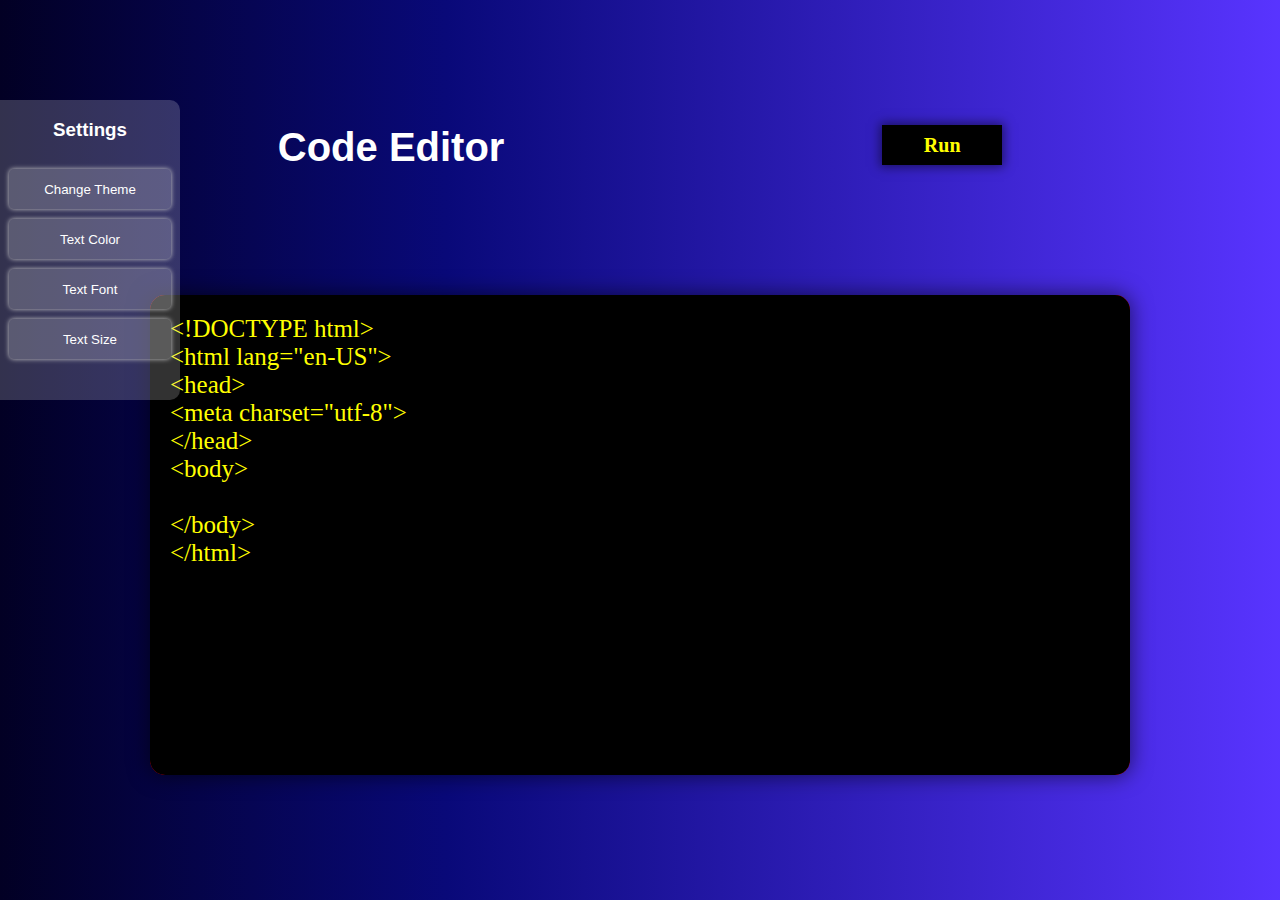
<file: CodeEditor/index.html>
<!DOCTYPE html>
<html lang="en-US">
<head>
<meta charset="utf-8">
<title>Code Editor</title>
<link rel="stylesheet" href="style.css">
<link rel="stylesheet" href="animate.css">
</head>
<body>

<div id="side-bar-setting">
	<h3 align="center" style="color:white;
	font-family: sans-serif;

	">Settings</h3>
	<button style="position:relative;">Change Theme<input type="color" id="theme" oninput="change_theme()"></button>
	<button style="position:relative;">Text Color<input type="color" id="text-color" oninput="change_color()"></button>
	<button id="text-font" oninput="font()">Text Font</button>
	<button id="text-size" onclick="show_size()">Text Size</button>
	<input type="range" min="10" max="50" oninput="text_size()" id="text-size-range" style="display:none;">
</div>

	<div id="container">
		<div id="header">
			<h1 id="text">Code Editor</h1>

			<button id="run-btn" onclick="show()">Run</button>
		<button id="back-btn" onclick="back()">Back</button>
		</div>
		
		<div id="code-content">
			<textarea id="code" spellcheck="false">
<!DOCTYPE html>
<html lang="en-US">
<head>
<meta charset="utf-8">
</head>
<body>
				
</body>
</html>
			</textarea>
		</div>
		<div id="result-content">
		
		</div>
		
	</div>
<script src="script.js"></script>
<script>
function change_theme(){
	var color=document.getElementById("theme").value;
	document.getElementById("code").style.background=color;
}
function change_color(){
	var color=document.getElementById("text-color").value;
	document.getElementById("code").style.color=color;
}
function show_size(){
	var x=document.getElementById("text-size-range");
	if(x.style.display=="none"){
		x.style.display="block";
	}
	else{
		x.style.display="none";
	}
	
}
function text_size(){
	var size= document.getElementById("text-size-range").value;
	document.getElementById("code").style.fontSize=size+"px";
}
</script>
</body>
</html>
</file>
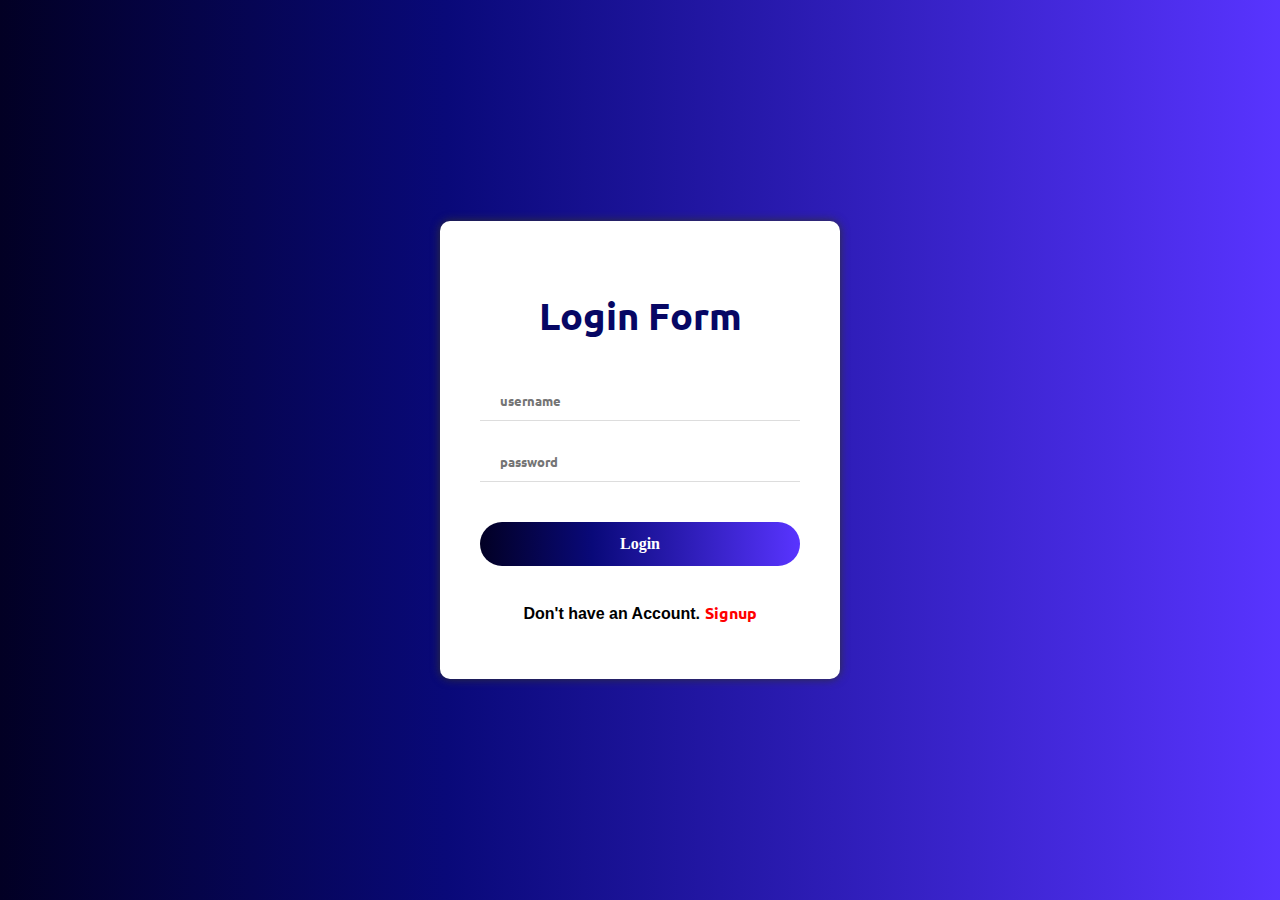
<file: login/index.html>
<!DOCTYPE html>
<html lang="en">
<head>
    <meta charset="UTF-8">
    <meta name="viewport" content="width=device-width, initial-scale=1.0">
    <title>Document</title>
    <link rel="stylesheet" href="css/style.css">
    <link rel="stylesheet" href="css/animate.css">
    
</head>
<body>
    <div class="cent">
        
    
        
        <div id="page">
        
        <div id="login-page" class="animate__animated animate__flipInY">
            
        
        <form id="login" autocomplete="off">
            <h2>Login Form</h2>
            
            
            <input type="text" name="username" placeholder="username" id="login-username"><br>
        
            <input type="password" name="password" placeholder="password" id="login-password"><br>
            
            <input type="submit" value="Login" id="login-btn" onclick="return login()">

        
        </form>
        <p style="text-align:center;font-size:16px;font-family:sans-serif;">Don't have an Account.
                <span style="color:red;cursor:pointer;" id="hide" onclick="hide()">Signup</span></p>

        </div>
        
        <div id="signup-page" class="animate__animated animate__flipInY">
            
        
        <form id="signup" autocomplete="off">
            <h2>SignUp User !</h2>
            <input type="text" name="username" placeholder="Your name" id="signup-username"><br>
            <input type="email" name="email" placeholder="Email" id="email" onchange="userfound()">
            <span id="user-exist"></span>
            <br>
            <input type="password" name="password" placeholder="Password" id="signup-pass"><br>
            <input type="number" name="number" placeholder="Mobile no" id="mobileno"><br>
            <span id="success-text"></span>
            <input type="submit" value="Sign Up" id="signup-btn" onclick="return signup()">
        </form> 
            <p style="text-align:center;font-size:16px;font-family:sans-serif;">Already have an Account.
                <span style="color:red;cursor:pointer;" id="show" onclick="show()">Login</span></p>
        </div>

     </div>

     </div>

     <script>
        var form=document.getElementById("login");
function submitForm(event){

   event.preventDefault();
}
     </script>
     <script src="js/script.js"></script>
</body>
</html>
</file>
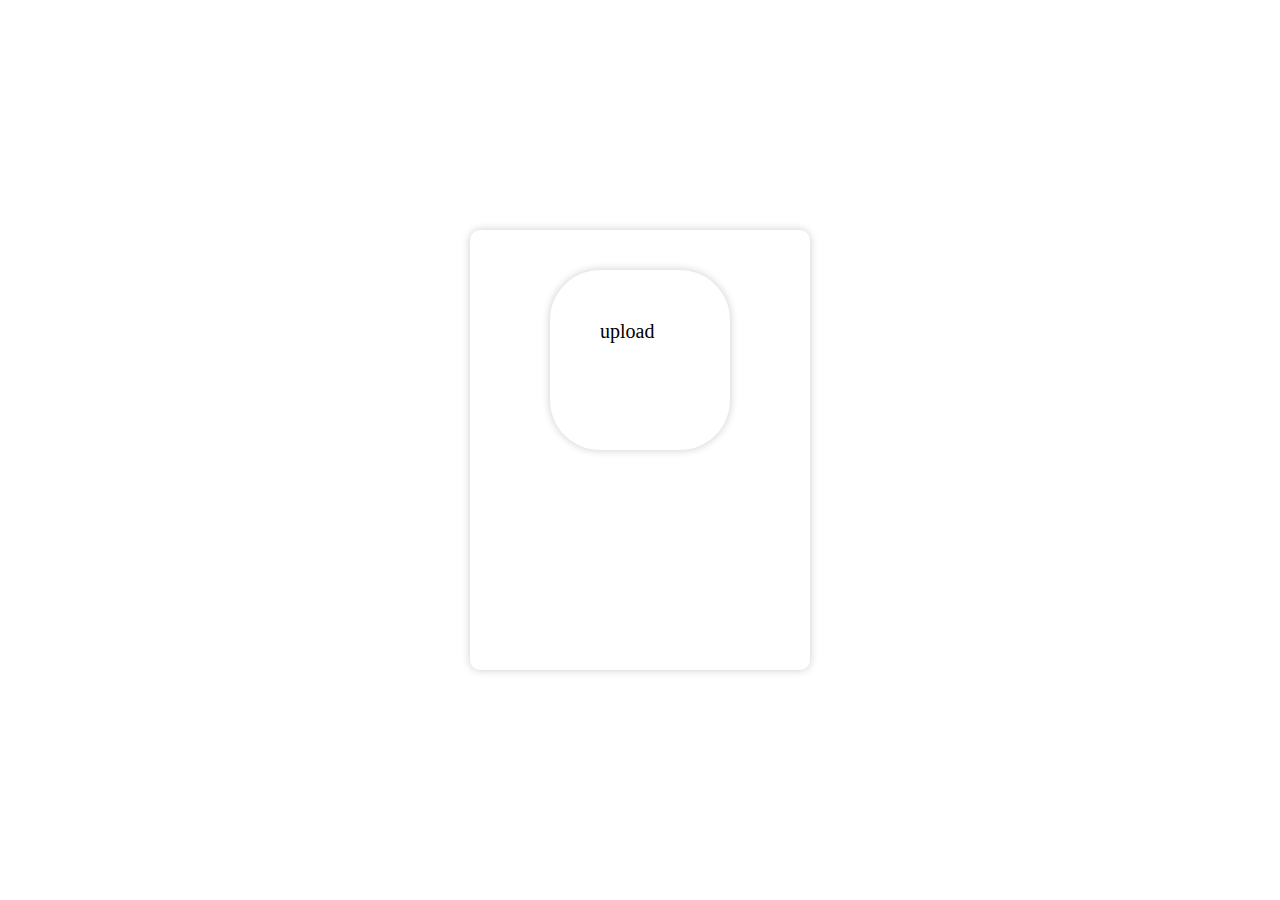
<file: login/profile/index.html>
<!DOCTYPE html>
<html lang="en">
<head>
    <meta charset="UTF-8">
    <meta name="viewport" content="width=device-width, initial-scale=1.0">
    <title>Document</title>
    <link rel="stylesheet" href="css/style.css">
    <script src="js/profile_upload.js"></script>
</head>
<body>
    <div class="container">
        <div id="profile">
            <p id="upload-txt">upload</p>
            <input type="file" accept="image/*" id="btn" onchange="upload()">
        </div>
        <h1 id="result" align="center"></h1>
        <button id="next-btn">NEXT</button>
    </div>
</body>
</html>
</file>
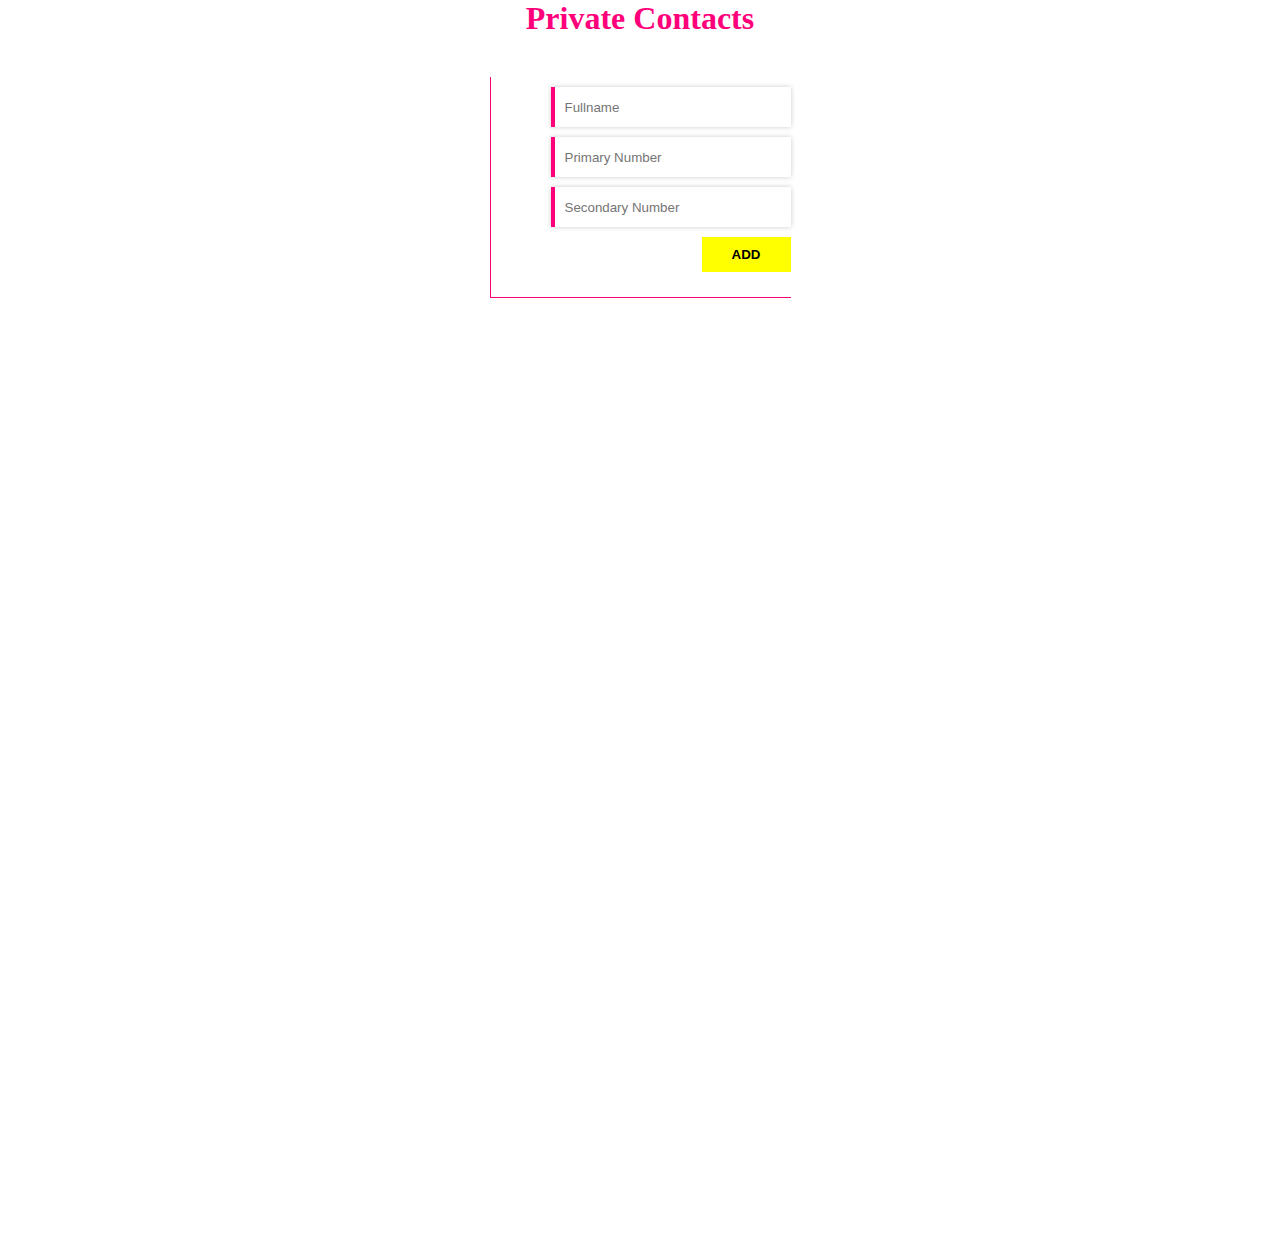
<file: login/profile/contacts/index.html>
<!DOCTYPE html>
<html lang="en">
<head>
    <meta charset="UTF-8">
    <meta name="viewport" content="width=device-width, initial-scale=1.0">
    <title>Document</title>
    <link rel="stylesheet" href="css/style.css">
    <script src="js/script.js"></script>
</head>
<body>
    <h1 align="center">Private Contacts</h1>
    <div class="input_box">
        <form id="add-form">
            <input type="text" placeholder="Fullname" id="fullname"><br>
            <input type="text" placeholder="Primary Number" id="pnum"><br>
            <input type="text" placeholder="Secondary Number" id="snum"><br>
            <span id="saved">Saved!</span>
            <input type="button" value="ADD" id="add-btn" onclick="add_contact()">
        </form>
    </div>


    <div id="contacts">
        
    </div>
    <div id="list">
        

    </div>
</body>
</html>
</file>
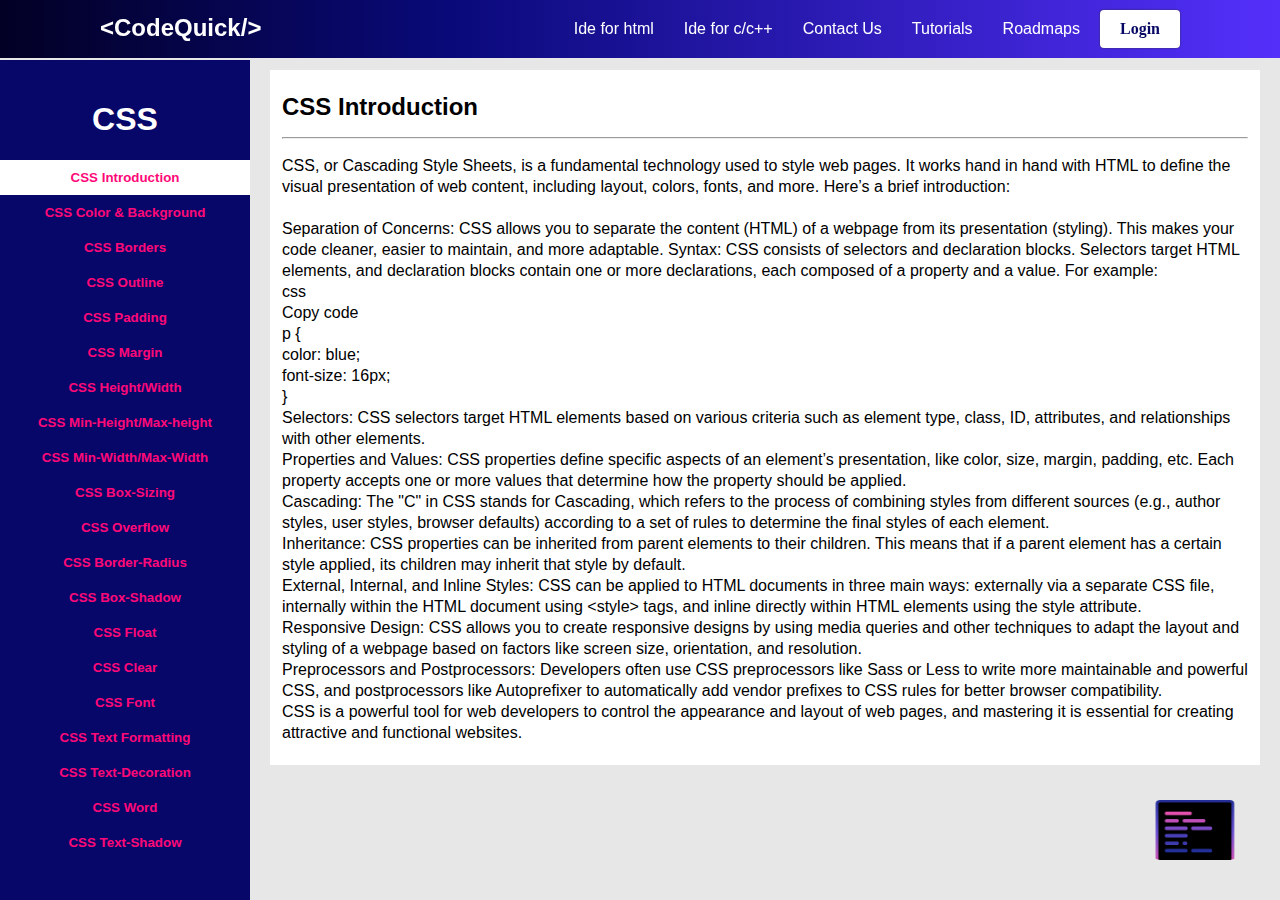
<file: login/CSS Tutorial.html>
<!DOCTYPE html>
<html lang="en">
<head>
<meta charset="UTF-8">
<meta name="viewport" content="width=device-width, initial-scale=1.0">
<title>CSS Tutorial</title>

<link rel="icon" href="../images/logo.jpg" type="image/jpg">
  <link rel="stylesheet" href="css/navstyle.css">
  <link rel="stylesheet" href="style.css">
<link rel="stylesheet" href="animate.css">
<link rel="stylesheet" href="jquery-ui.css">
<link rel="stylesheet" href="css/scroll.css">

<script src="jquery.js"></script>
<script src="jquery-ui.js"></script>
<style>
  
  .sidebar {
    height: 100%;
    width: 250px;
    position: fixed;
    top:60px;
    left: 0;
    background-color: #07076A;
    padding-top: 20px;
    overflow-y:scroll;
    padding-bottom:150px ;
  }

  
  .sidebar a {
    padding: 10px 15px;
    text-decoration: none;
    font-size: 1.2rem;
    color: #fff;
    display: block;
    transition: 0.3s;
  }

  /* Change background color on hover */
  .sidebar a:hover {
    background-color: #555;
  }

  /* Styles for the main content */
  .content {
    margin-left: 250px; /* Same as sidebar width */
    padding: 20px;
  }

  * {
  box-sizing: border-box;
}

body {
  background: #e7e7e7;
}

.tab {
  
  overflow: hidden;
  display:flex;
  flex-direction: column;
  align-items: center;
}

.tab button {
  background-color:#07076A;
  border: none;
  outline: none;
  cursor: pointer;
  width: 100%;
  padding: 10px;
  color:#FF0978;
  font-weight: bold;
  transition: 0.3s;
}

.tab button:hover {
  background-color: #74aedd;
}

.tab button.active {
  background-color: #fff;
}

.tabcontent {
  margin-top: 50px;
  background: #fff;
  width: 100%;
  display: none;
  padding: 6px 12px;
  font-family: arial;
  line-height: 21px;
}
#codeedit{
  position: fixed;
  bottom: 40px;
  right:40px;
  width: 90px;
  height: 60px;
  background:url("../images/code.png");
  background-size:cover ;
  border-radius: 10px;
  cursor: pointer;
  transition: all 0.3s ease;
}
#codeedit:hover{
  transform:scale(0.9);
}
</style>
</head>
<body>

<!-- start codeeditor coding -->

    <div id="codeedit"></div>

    <div id="container">
    <div id="header">
      <h1 id="text">Code Editor</h1>
      <button id="run-btn" onclick="show()">Run</button>
    <button id="back-btn" onclick="back()">Back</button>
    </div>
    
    <div id="code-content">
      <textarea id="code" spellcheck="false">
<!DOCTYPE html>
<html lang="en-US">
<head>
<meta charset="utf-8">
</head>
<body>
        
</body>
</html>
      </textarea>
    </div>
    <div id="result-content">
    
    </div>
    
  </div>

<!-- end  -->


<nav>
    <div class="brandBox">
      <h2>&lt;CodeQuick/&gt;</h2>
    </div>
    <div class="menusBox">
      <ul>
        <li><a href="CodeEditor/index.html">Ide for html</a></li>
        <li><a href="ide/index.html">Ide for c/c++</a></li>
        <li><a href="contact.html">Contact Us</a></li>
        <li><a href="#">Tutorials</a></li>
        <li><a href="#">Roadmaps</a></li>
        <li id="login-btn"><a href="login/index.html">Login</a></li>
      </ul>
    </div>
    
  </nav>
<div class="sidebar">
  <h1 style="color:White;font-family:sans-serif;" align="center">CSS</h1>
  <div class="tab">
    <button class="tablinks" data-tab="tab1">CSS Introduction</button>
    <button class="tablinks" data-tab="tab2">CSS Color & Background</button>
    <button class="tablinks" data-tab="tab3">CSS Borders</button>
    <button class="tablinks" data-tab="tab4">CSS Outline</button>
    <button class="tablinks" data-tab="tab5">CSS Padding</button>
    <button class="tablinks" data-tab="tab6">CSS Margin</button>
    <button class="tablinks" data-tab="tab7">CSS Height/Width</button>
    <button class="tablinks" data-tab="tab8">CSS Min-Height/Max-height</button>
    <button class="tablinks" data-tab="tab9">CSS Min-Width/Max-Width</button>
    <button class="tablinks" data-tab="tab10">CSS Box-Sizing</button>
    <button class="tablinks" data-tab="tab11">CSS Overflow</button>
    <button class="tablinks" data-tab="tab12">CSS Border-Radius</button>
    <button class="tablinks" data-tab="tab13">CSS Box-Shadow</button>
    <button class="tablinks" data-tab="tab14">CSS Float</button>
    <button class="tablinks" data-tab="tab15">CSS Clear</button>
    <button class="tablinks" data-tab="tab16">CSS Font</button>
    <button class="tablinks" data-tab="tab17">CSS Text Formatting</button>
    <button class="tablinks" data-tab="tab18">CSS Text-Decoration</button>
    <button class="tablinks" data-tab="tab19">CSS Word</button>
    <button class="tablinks" data-tab="tab20">CSS Text-Shadow</button>

    
</div>
</div>

<div class="content">
  <div id="tab1" class="tabcontent">
 <h2>CSS Introduction</h2>
 <hr>
 
 <p>
   CSS, or Cascading Style Sheets, is a fundamental technology used to style web pages. It works hand in hand with HTML to define the visual presentation of web content, including layout, colors, fonts, and more. Here’s a brief introduction:<br>
<br>
Separation of Concerns: CSS allows you to separate the content (HTML) of a webpage from its presentation (styling). This makes your code cleaner, easier to maintain, and more adaptable.
Syntax: CSS consists of selectors and declaration blocks. Selectors target HTML elements, and declaration blocks contain one or more declarations, each composed of a property and a value. For example:<br>
css<br>
Copy code<br>
p {<br>
    color: blue;<br>
    font-size: 16px;<br>
}<br>
Selectors: CSS selectors target HTML elements based on various criteria such as element type, class, ID, attributes, and relationships with other elements.<br>
Properties and Values: CSS properties define specific aspects of an element’s presentation, like color, size, margin, padding, etc. Each property accepts one or more values that determine how the property should be applied.<br>
Cascading: The "C" in CSS stands for Cascading, which refers to the process of combining styles from different sources (e.g., author styles, user styles, browser defaults) according to a set of rules to determine the final styles of each element.<br>
Inheritance: CSS properties can be inherited from parent elements to their children. This means that if a parent element has a certain style applied, its children may inherit that style by default.<br>
External, Internal, and Inline Styles: CSS can be applied to HTML documents in three main ways: externally via a separate CSS file, internally within the HTML document using &lt;style&gt; tags, and inline directly within HTML elements using the style attribute.<br>
Responsive Design: CSS allows you to create responsive designs by using media queries and other techniques to adapt the layout and styling of a webpage based on factors like screen size, orientation, and resolution.<br>
Preprocessors and Postprocessors: Developers often use CSS preprocessors like Sass or Less to write more maintainable and powerful CSS, and postprocessors like Autoprefixer to automatically add vendor prefixes to CSS rules for better browser compatibility.<br>
CSS is a powerful tool for web developers to control the appearance and layout of web pages, and mastering it is essential for creating attractive and functional websites.<br>

</p>
</div>


<div id="tab2" class="tabcontent">
 <h2>CSS Color & Background</h2>
 <hr>
 <p>
   Color : <br>
The color property in CSS is used to set the color of HTML elements. Typically, this property is used to set the backgroun color or the font color of an element. In CSS, we use color values for specifying the color. We can also use this property for the border-color and other decorative effects.<br>
<br>
We can define the color of an element by using the following ways:<br>
<br>
RGB format.<br>
RGBA format.<br>
Hexadecimal notation.<br>
HSL.<br>
HSLA.<br>
Built-in color.<br>
background-color:<br>
The background-color property sets the background color of an element.The background of an element is the total size of the element, including padding and border (but not the margin).It makes the text so easy to read for the user. <br>
 <br>
<br>
Syntax:<br>
element {<br>
    background-color property<br>
}<br>
Default value : It has a default value i.e transparent.<br>
<br>
Example:<br>
<br>
&lt;html&gt;<br>
  &lt;head&gt;<br>
    &lt;title&gt;CSS Color&lt;/title&gt;<br>
  &lt;/head&gt;<br>
<br>
  &lt;body&gt;<br>
    &lt;h1 style="color: #3300cc;background-color: yellow;"&gt;Yahoo Baba&lt;/h1&gt;<br>
<br>
    &lt;p style="color: green;background-color: tan;"&gt;<br>
      Lorem ipsum dolor sit amet, consectetur adipiscing elit. Donec quis lectus ac ipsum lobortis malesuada vitae vitae lorem. Vestibulum euismod, lacus a dictum ultrices, lorem libero porttitor dui, in feugiat sem lacus eget elit. Nunc ultricies varius ligula in egestas. Nunc blandit malesuada nisi ut dapibus. Cras in malesuada lectus, eu rhoncus erat. Vivamus fermentum nisi malesuada mauris accumsan, cursus convallis dolor dictum. Sed hendrerit dictum dignissim. Maecenas eget luctus neque, at sollicitudin metus. Etiam urna turpis, aliquam quis semper at, rutrum et risus. Duis laoreet, nulla non maximus laoreet, risus erat mollis augue, sit amet consequat magna orci et dolor. Praesent fermentum nisl quis urna gravida, ac lacinia velit pretium. Aliquam at arcu et erat porta convallis ut non turpis.<br>
    &lt;/p&gt;<br>
<br>
    &lt;p&gt;<br>
      Lorem ipsum dolor sit amet, &lt;span style="background-color: pink;"&gt;consectetur adipiscing elit.&lt;/span&gt; Donec quis lectus ac ipsum lobortis malesuada vitae vitae lorem. Vestibulum euismod, lacus a dictum ultrices, lorem libero porttitor dui, in feugiat sem lacus eget elit. Nunc ultricies varius ligula in egestas. Nunc blandit malesuada nisi ut dapibus. Cras in malesuada lectus, eu rhoncus erat. Vivamus fermentum nisi malesuada mauris accumsan, cursus convallis dolor dictum. Sed hendrerit dictum dignissim. Maecenas eget luctus neque, at sollicitudin metus. Etiam urna turpis, aliquam quis semper at, rutrum et risus. Duis laoreet, nulla non maximus laoreet, risus erat mollis augue, sit amet consequat magna orci et dolor. Praesent fermentum nisl quis urna gravida, ac lacinia velit pretium. Aliquam at arcu et erat porta convallis ut non turpis.
    &lt;/p&gt;<br>
  &lt;/body&gt;<br>
&lt;/html&gt;<br>
</p>
</div>


<div id="tab3" class="tabcontent">
 <h2>CSS Color & Background</h2>
 <hr>
 <p>
   CSS Border<br>
The CSS border properties allow you to specify the style, width, and color of an element's border.<br>
The CSS border properties are use to specify the style, color and size of the border of an element. The CSS border properties are given below<br>
<br>
border-style<br>
border-color<br>
border-width<br>
border-radius<br>
CSS border-style<br>
The border-style property specifies what kind of border to display.<br>
<br>
The following values are allowed:<br>
<br>
dotted - Defines a dotted border<br>
dashed - Defines a dashed border<br>
solid - Defines a solid border<br>
double - Defines a double border<br>
groove - Defines a 3D grooved border. The effect depends on the border-color value<br>
ridge - Defines a 3D ridged border. The effect depends on the border-color value<br>
inset - Defines a 3D inset border. The effect depends on the border-color value<br>
outset - Defines a 3D outset border. The effect depends on the border-color value<br>
none - Defines no border<br>
hidden - Defines a hidden border<br>
CSS border-width<br>
The border-width property is used to set the border's width. It is set in pixels. You can also use the one of the three pre-defined values, thin, medium or thick to set the width of the border.<br>
<br>
CSS border-color<br>
There are three methods to set the color of the border.<br>
<br>
Name: It specifies the color name. For example: "red".<br>
RGB: It specifies the RGB value of the color. For example: "rgb(255,0,0)".<br>
Hex: It specifies the hex value of the color. For example: "#ff0000".<br>
&lt;html&gt;<br>
  &lt;head&gt;<br>
    &lt;title&gt;CSS Color&lt;/title&gt;<br>
    &lt;style&gt;<br>
        h1{<br>
            /* border-width: 3px;<br>
            border-style: solid dotted dashed inset;<br>
            border-color: red; */<br>
<br>
            /*shorthand*/<br>
            /*border: 3px solid red;*/<br>
            border-bottom: 3px solid red;<br>
            border-top: 3px dashed green;<br>
        }<br>
    &lt;/style&gt;<br>
  &lt;/head&gt;<br>
<br>
  &lt;body&gt;<br>
    &lt;h1&gt;Yahoo Baba : CSS Color&lt;/h1&gt;<br>
<br>
    &lt;p&gt;<br>
      Lorem ipsum dolor sit amet, consectetur adipiscing elit. Donec quis lectus ac ipsum lobortis malesuada vitae vitae lorem. Vestibulum euismod, lacus a dictum ultrices, lorem libero porttitor dui, in feugiat sem lacus eget elit. Nunc ultricies varius ligula in egestas. Nunc blandit malesuada nisi ut dapibus. Cras in malesuada lectus, eu rhoncus erat. Vivamus fermentum nisi malesuada mauris accumsan, cursus convallis dolor dictum. Sed hendrerit dictum dignissim. Maecenas eget luctus neque, at sollicitudin metus. Etiam urna turpis, aliquam quis semper at, rutrum et risus. Duis laoreet, nulla non maximus laoreet, risus erat mollis augue, sit amet consequat magna orci et dolor. Praesent fermentum nisl quis urna gravida, ac lacinia velit pretium. Aliquam at arcu et erat porta convallis ut non turpis.<br>
    &lt;/p&gt;<br>
<br>
    &lt;p&gt;<br>
      Lorem ipsum dolor sit amet, consectetur adipiscing elit. Donec quis lectus ac ipsum lobortis malesuada vitae vitae lorem. Vestibulum euismod, lacus a dictum ultrices, lorem libero porttitor dui, in feugiat sem lacus eget elit. Nunc ultricies varius ligula in egestas. Nunc blandit malesuada nisi ut dapibus. Cras in malesuada lectus, eu rhoncus erat. Vivamus fermentum nisi malesuada mauris accumsan, cursus convallis dolor dictum. Sed hendrerit dictum dignissim. Maecenas eget luctus neque, at sollicitudin metus. Etiam urna turpis, aliquam quis semper at, rutrum et risus. Duis laoreet, nulla non maximus laoreet, risus erat mollis augue, sit amet consequat magna orci et dolor. Praesent fermentum nisl quis urna gravida, ac lacinia velit pretium. Aliquam at arcu et erat porta convallis ut non turpis.<br>
    &lt;/p&gt;<br>
  &lt;/body&gt;<br>
&lt;/html&gt;<br>
</p>
</div>


<div id="tab4" class="tabcontent">
 <h2>CSS Outline</h2>
 <hr>
 <p>
   CSS outline is just like CSS border property. It facilitates you to draw an extra border around an element to get visual attention.<br>
<br>
It is as easy as to apply as a border.<br>
An outline is a line that is drawn around elements, OUTSIDE the borders, to make the element "stand out".<br>
CSS Outline Style<br>
The outline-style property specifies the style of the outline, and can have one of the following values:<br>
<br>
dotted - Defines a dotted outline<br>
dashed - Defines a dashed outline<br>
solid - Defines a solid outline<br>
double - Defines a double outline<br>
groove - Defines a 3D grooved outline<br>
ridge - Defines a 3D ridged outline<br>
inset - Defines a 3D inset outline<br>
outset - Defines a 3D outset outline<br>
none - Defines no outline<br>
hidden - Defines a hidden outline<br>
Outline-width:<br>
It is similar to margin and padding. It can be either an absolute value or a relative value or one of the predefined outline width values i.e. thin, medium or thick. It is preferred to use either an absolute value or a relative value because different browsers interpret differently while using predefined outline width values like thin, medium or thick.<br>
<br>
Outline-color:<br>
It specifies the color that you use for the outline. It supports all the colors available in HTML and CSS.<br>
<br>
Outline offset:<br>
The outline offset is used to create a distance between outline and border. It takes a CSS length unit and the empty space between the border and the outline will be transparent and then it takes the background color of the parent element. <br>
 <br>
<br>
&lt;html&gt;<br>
  &lt;head&gt;<br>
    &lt;title&gt;CSS Outline&lt;/title&gt;<br>
    &lt;style&gt;<br>
        p{<br>
            border: 3px solid red;<br>
            /* outline-width: 2px;<br>
            outline-style: solid;<br>
            outline-color: green; */<br>
<br>
            /*shorthand*/<br>
            outline: 2px dashed green;<br>
            outline-offset: 4px;<br>
        }<br>
    &lt;/style&gt;<br>
  &lt;/head&gt;<br>
<br>
  &lt;body&gt;<br>
    &lt;h1&gt;Yahoo Baba : CSS Outline&lt;/h1&gt;<br>
<br>
    &lt;p&gt;<br>
      Lorem ipsum dolor sit amet, consectetur adipiscing elit. Donec quis lectus ac ipsum lobortis malesuada vitae vitae lorem. Vestibulum euismod, lacus a dictum ultrices, lorem libero porttitor dui, in feugiat sem lacus eget elit. Nunc ultricies varius ligula in egestas. Nunc blandit malesuada nisi ut dapibus. Cras in malesuada lectus, eu rhoncus erat. Vivamus fermentum nisi malesuada mauris accumsan, cursus convallis dolor dictum. Sed hendrerit dictum dignissim. Maecenas eget luctus neque, at sollicitudin metus. Etiam urna turpis, aliquam quis semper at, rutrum et risus. Duis laoreet, nulla non maximus laoreet, risus erat mollis augue, sit amet consequat magna orci et dolor. Praesent fermentum nisl quis urna gravida, ac lacinia velit pretium. Aliquam at arcu et erat porta convallis ut non turpis.<br>
    &lt;/p&gt;<br>
<br>
    &lt;p&gt;<br>
      Lorem ipsum dolor sit amet, consectetur adipiscing elit. Donec quis lectus ac ipsum lobortis malesuada vitae vitae lorem. Vestibulum euismod, lacus a dictum ultrices, lorem libero porttitor dui, in feugiat sem lacus eget elit. Nunc ultricies varius ligula in egestas. Nunc blandit malesuada nisi ut dapibus. Cras in malesuada lectus, eu rhoncus erat. Vivamus fermentum nisi malesuada mauris accumsan, cursus convallis dolor dictum. Sed hendrerit dictum dignissim. Maecenas eget luctus neque, at sollicitudin metus. Etiam urna turpis, aliquam quis semper at, rutrum et risus. Duis laoreet, nulla non maximus laoreet, risus erat mollis augue, sit amet consequat magna orci et dolor. Praesent fermentum nisl quis urna gravida, ac lacinia velit pretium. Aliquam at arcu et erat porta convallis ut non turpis.<br>
    &lt;/p&gt;<br>
  &lt;/body&gt;<br>
&lt;/html&gt;<br>
</p>
</div>


<div id="tab5" class="tabcontent">
 <h2>CSS Color & Background</h2>
 <hr>
 <p>
   The CSS padding properties are used to generate space around an element's content, inside of any defined borders.<br>
<br><br><br>
With CSS, you have full control over the padding. There are properties for setting the padding for each side of an element (top, right, bottom, and left).<br><br>
<br><br>
CSS Padding Properties<br><br>
Property  Description<br><br>
padding It is used to set all the padding properties in one declaration.<br><br>
padding-left  It is used to set left padding of an element.<br><br>
padding-right It is used to set right padding of an element.<br><br>
padding-top It is used to set top padding of an element.<br><br>
padding-bottom  It is used to set bottom padding of an element.<br><br> 
If the padding property has three values:<br><br>
<br><br>
padding: 25px 50px 75px;<br><br>
top padding is 25px<br><br>
right and left paddings are 50px<br><br>
bottom padding is 75px<br><br>
If the padding property has two values:<br><br>
padding: 25px 50px;<br><br>
top and bottom paddings are 25px<br><br>
right and left paddings are 50px<br><br>
If the padding property has one value:<br><br>
padding: 25px;<br><br>
all four paddings are 25px<br><br>
 <br><br>
&lt;html&gt;<br>
  &lt;head&gt;<br>
    &lt;title&gt;CSS Padding&lt;/title&gt;<br>
    &lt;style&gt;<br>
        .test{<br>
            border: 2px solid black;<br>
            padding: 20px 50px;<br>
        }<br>
    &lt;/style&gt<br>;
  &lt;/head&gt;<br>
<br>
  &lt;body&gt;<br>
    &lt;h1&gt;Yahoo Baba : CSS Padding&lt;/h1&gt;<br>
<br>
    &lt;div class="test"&gt;<br>
        Suspendisse molestie nibh massa, eget convallis dolor convallis ut. Aenean efficitur nec augue at vehicula. Nunc tempor ac ante a aliquam. Duis lacinia dolor in libero ornare, at aliquam metus posuere. Phasellus porttitor, diam et semper tempus, nisl nunc ullamcorper sem, in viverra ex ligula a lacus. Donec ac sapien urna. Sed id est orci. Interdum et malesuada fames ac ante ipsum primis in faucibus. Mauris ex metus, tincidunt non massa volutpat, pharetra vulputate libero. Donec vehicula dolor sit amet lacinia viverra. Pellentesque sed luctus sem. Duis turpis purus, vestibulum egestas posuere cursus, imperdiet in lacus. Proin vehicula semper aliquam. Maecenas sodales sagittis lobortis. Etiam felis massa, tempus fermentum felis ut, pretium mattis dui.
    &lt;/div&gt;<br>
  &lt;/body&gt;<br>
&lt;/html&gt;<br>
</p>
</div>



<div id="tab6" class="tabcontent">
 <h2>CSS Color & Background</h2>
 <hr>
 <p>
   CSS Margin<br>
CSS Margin property is used to define the space around elements. It is completely transparent and doesn't have any background color. It clears an area around the element.Top, bottom, left and right margin can be changed independently using separate properties. You can also change all properties at once by using shorthand margin property.<br>
<br>
CSS has properties for specifying the margin for each side of an element:<br>
<br>
margin-top<br>
margin-right<br>
margin-bottom<br>
margin-left<br>
Margin - Shorthand Property<br>
To shorten the code, it is possible to specify all the margin properties in one property.<br>
<br>
The margin property is a shorthand property for the following individual margin properties:<br>
<br>
If the margin property has four values:<br>
<br>
margin: 25px 50px 75px 100px;<br>
top margin is 25px<br>
right margin is 50px<br>
bottom margin is 75px<br>
left margin is 100px<br>
If the margin property has three values:<br>
<br>
margin: 25px 50px 75px;<br>
top margin is 25px<br>
right and left margins are 50px<br>
bottom margin is 75px<br>
If the margin property has two values:<br>
<br>
margin: 25px 50px;<br>
top and bottom margins are 25px<br>
right and left margins are 50px<br>
If the margin property has one value:<br>
<br>
margin: 25px;<br>
all four margins are 25px<br>
&lt;html&gt;<br>
  &lt;head&gt;<br>
    &lt;title&gt;CSS Margin&lt;/title&gt;<br>
    &lt;style&gt;<br>
      h1{<br>
        margin: 0 0 50px;<br>
      }<br>
        #first{<br>
            border: 2px solid black;<br>
            margin-bottom: 30px;<br>
        }<br>
<br>
        #second{<br>
            border: 2px solid red;<br>
            margin: 10px 200px 10px 300px;<br>
        }<br>
<br>
        #third{<br>
            width: 500px;<br>
            border: 2px solid green;<br>
            margin: 10px auto;<br>
        }<br>
    &lt;/style&gt;<br><br>
  &lt;/head&gt;<br><br>
<br><br>
  &lt;body&gt;<br><br>
    &lt;h1&gt;Yahoo Baba : CSS Margin&lt;/h1&gt;<br><br>
<br><br>
    &lt;div id="first"&gt;<br><br>
        Lorem ipsum dolor sit amet, consectetur adipiscing elit. Donec quis lectus ac ipsum lobortis malesuada vitae vitae lorem. Vestibulum euismod, lacus a dictum ultrices, lorem libero porttitor dui, in feugiat sem lacus eget elit. Nunc ultricies varius ligula in egestas. Nunc blandit malesuada nisi ut dapibus. Cras in malesuada lectus, eu rhoncus erat. Vivamus fermentum nisi malesuada mauris accumsan, cursus convallis dolor dictum. Sed hendrerit dictum dignissim. Maecenas eget luctus neque, at sollicitudin metus. Etiam urna turpis, aliquam quis semper at, rutrum et risus. Duis laoreet, nulla non maximus laoreet, risus erat mollis augue, sit amet consequat magna orci et dolor. Praesent fermentum nisl quis urna gravida, ac lacinia velit pretium. Aliquam at arcu et erat porta convallis ut non turpis.
    &lt;/div&gt;<br><br>
<br><br>
    &lt;div id="second"&gt;<br><br>
        Lorem ipsum dolor sit amet, consectetur adipiscing elit. Donec quis lectus ac ipsum lobortis malesuada vitae vitae lorem. Vestibulum euismod, lacus a dictum ultrices, lorem libero porttitor dui, in feugiat sem lacus eget elit. Nunc ultricies varius ligula in egestas. Nunc blandit malesuada nisi ut dapibus. Cras in malesuada lectus, eu rhoncus erat. Vivamus fermentum nisi malesuada mauris accumsan, cursus convallis dolor dictum. Sed hendrerit dictum dignissim. Maecenas eget luctus neque, at sollicitudin metus. Etiam urna turpis, aliquam quis semper at, rutrum et risus. Duis laoreet, nulla non maximus laoreet, risus erat mollis augue, sit amet consequat magna orci et dolor. Praesent fermentum nisl quis urna gravida, ac lacinia velit pretium. Aliquam at arcu et erat porta convallis ut non turpis.
    &lt;/div&gt;<br><br>
    Lorem ipsum dolor sit amet, consectetur adipiscing elit.<br><br>
<br><br>
    &lt;div id="third"&gt;<br><br>
        Lorem ipsum dolor sit amet, consectetur adipiscing elit. Donec quis lectus ac ipsum lobortis malesuada vitae vitae lorem. Vestibulum euismod, lacus a dictum ultrices, lorem libero porttitor dui, in feugiat sem lacus eget elit. Nunc ultricies varius ligula in egestas. Nunc blandit malesuada nisi ut dapibus. Cras in malesuada lectus, eu rhoncus erat. Vivamus fermentum nisi malesuada mauris accumsan, cursus convallis dolor dictum. Sed hendrerit dictum dignissim. Maecenas eget luctus neque, at sollicitudin metus. Etiam urna turpis, aliquam quis semper at, rutrum et risus. Duis laoreet, nulla non maximus laoreet, risus erat mollis augue, sit amet consequat magna orci et dolor. Praesent fermentum nisl quis urna gravida, ac lacinia velit pretium. Aliquam at arcu et erat porta convallis ut non turpis.<br>
    &lt;/div&gt;<br>
  &lt;/body&gt;<br>
&lt;/html&gt;<br>
</p>
</div>

<div id="tab7" class="tabcontent">
 <h2>CSS Height/Width</h2>
 <hr>
 <p>
   
The CSS height and width properties are used to set the height and width of an element.The height and width properties do not include padding, borders, or margins. It sets the height/width of the area inside the padding, border, and margin of the element.<br>
<br>
CSS height and width Values<br>
The height and width properties may have the following values:<br>
<br>
    auto - This is default. The browser calculates the height and width<br>
    length - Defines the height/width in px, cm, etc.<br>
     % - Defines the height/width in percent of the containing block<br>
    initial - Sets the height/width to its default value<br>
    inherit - The height/width will be inherited from its parent value<br>
<br>
 <br>
&lt;html&gt;<br>
  &lt;head&gt;<br>
    &lt;title&gt;Height & Width&lt;/title&gt;<br>
    &lt;style&gt;<br>
        #first{<br>
            width: 700px;<br>
            height: 200px;<br>
            border: 1px solid red;<br>
        }<br>
    &lt;/style&gt;<br>
  &lt;/head&gt;<br>
<br>
  &lt;body&gt;<br>
    &lt;h1&gt;Yahoo Baba : CSS Width & Height&lt;/h1&gt;<br>
<br>
    &lt;div id="first"&gt;<br>
        Lorem ipsum dolor sit amet, consectetur adipiscing elit. Donec quis lectus ac ipsum lobortis malesuada vitae vitae lorem. Vestibulum euismod, lacus a dictum ultrices, lorem libero porttitor dui, in feugiat sem lacus eget elit. Nunc ultricies varius ligula in egestas. Nunc blandit malesuada nisi ut dapibus. Cras in malesuada lectus, eu rhoncus erat. Vivamus fermentum nisi malesuada mauris accumsan, cursus convallis dolor dictum. Sed hendrerit dictum dignissim. Maecenas eget luctus neque, at sollicitudin metus. Etiam urna turpis, aliquam quis semper at, rutrum et risus. Duis laoreet, nulla non maximus laoreet, risus erat mollis augue, sit amet consequat magna orci et dolor. Praesent fermentum nisl quis urna gravida, ac lacinia velit pretium. Aliquam at arcu et erat porta convallis ut non turpis.
        Lorem ipsum dolor sit amet, consectetur adipiscing elit. Donec quis lectus ac ipsum lobortis malesuada vitae vitae lorem. Vestibulum euismod, lacus a dictum ultrices, lorem libero porttitor dui, in feugiat sem lacus eget elit. Nunc ultricies varius 
    &lt;/div&gt;<br>
<br>
<br>
  &lt;/body&gt;<br>
&lt;/html&gt;<br>
</p>
</div>


<div id="tab8" class="tabcontent">
 <h2>CSS Min-Height & Max-Height</h2>
 <hr>
 <p>
   CSS Min-Height/Max-Height<br>
The min-height property defines the minimum height of an element.<br>
<br>
if the content is smaller than the minimum height, the minimum height will be applied.<br>
<br>
If the content is larger than the minimum height, the min-height property has no effect.<br>
The max-height property defines the maximum height of an element.<br>
<br>
if the content is larger than the maximum height, it will overflow. How the container will handle the overflowing content is defined by the overflow property.<br>
If the content is smaller than the maximum height, the max-height property has no effect.<br>
 <br>
&lt;html&gt;<br>
  &lt;head&gt;<br>
    &lt;title&gt;Min-Height & Max-Height&lt;/title&gt;<br>
    &lt;style&gt;<br>
        #first{<br>
            width: 700px;<br>
            min-height: 200px;<br>
            max-height: 500px;<br>
            border: 3px solid red;<br>
        }<br>
    &lt;/style&gt;<br>
  &lt;/head&gt;<br>
<br>
  &lt;body&gt;<br>
    &lt;h1&gt;Yahoo Baba : CSS Min-Height & Min-Height&lt;/h1&gt;<br>
<br>
    &lt;div id="first"&gt;<br>
        Lorem ipsum dolor sit amet, consectetur adipiscing elit. Donec quis lectus ac ipsum lobortis malesuada vitae vitae lorem. Vestibulum euismod, lacus a dictum ultrices, lorem libero porttitor dui, in feugiat sem lacus eget elit. Nunc ultricies varius ligula in egestas. Nunc blandit malesuada nisi ut dapibus. Cras in malesuada lectus, eu rhoncus erat. Vivamus fermentum nisi malesuada mauris accumsan, cursus convallis dolor dictum. Sed hendrerit dictum dignissim. Maecenas eget luctus neque, at sollicitudin metus. Etiam urna turpis, aliquam quis semper at, rutrum et risus. Duis laoreet, nulla non maximus laoreet, risus erat mollis augue, sit amet consequat magna orci et dolor. Praesent fermentum nisl quis urna gravida, ac lacinia velit pretium. Aliquam at arcu et erat porta convallis ut non turpis.
        Lorem ipsum dolor sit amet, consectetur adipiscing elit. Donec quis lectus ac ipsum lobortis malesuada vitae vitae lorem. Vestibulum euismod, lacus a dictum ultrices, lorem libero porttitor dui, in feugiat sem lacus eget elit. Nunc ultricies varius ligula in egestas. Nunc blandit malesuada nisi ut dapibus. Cras in malesuada lectus, eu rhoncus erat. Vivamus fermentum nisi malesuada mauris accumsan, cursus convallis dolor dictum. Sed hendrerit dictum dignissim. Maecenas eget luctus neque, at sollicitudin metus. Etiam urna turpis, aliquam quis semper at, rutrum et risus. Duis laoreet, nulla non maximus laoreet, risus erat mollis augue, sit amet consequat magna orci et dolor. Praesent fermentum nisl quis urna gravida, ac lacinia velit pretium. Aliquam at arcu et erat porta convallis ut non turpis.
        Lorem ipsum dolor sit amet, consectetur adipiscing elit. Donec quis lectus ac ipsum lobortis malesuada vitae vitae lorem. Vestibulum euismod, lacus a dictum ultrices, lorem libero porttitor dui, in feugiat sem lacus eget elit. Nunc ultricies varius ligula in egestas. Nunc blandit malesuada nisi ut dapibus. Cras in malesuada lectus, eu rhoncus erat. Vivamus fermentum nisi malesuada mauris accumsan, cursus convallis dolor dictum. Sed hendrerit dictum dignissim. Maecenas eget luctus neque, at sollicitudin metus. Etiam urna turpis, aliquam quis semper at, rutrum et risus. Duis laoreet, nulla non maximus laoreet, risus erat mollis augue, sit amet consequat magna orci et dolor. Praesent fermentum nisl quis urna gravida, ac lacinia velit pretium. Aliquam at arcu et erat porta convallis ut non turpis.
        Lorem ipsum dolor sit amet, consectetur adipiscing elit. Donec quis lectus ac ipsum lobortis malesuada vitae vitae lorem. Vestibulum euismod, lacus a dictum ultrices, lorem libero porttitor dui, in feugiat sem lacus eget elit. Nunc ultricies varius ligula in egestas. Nunc blandit malesuada nisi ut dapibus. Cras in malesuada lectus, eu rhoncus erat. Vivamus fermentum nisi malesuada mauris accumsan, cursus convallis dolor dictum. Sed hendrerit dictum dignissim. Maecenas eget luctus neque, at sollicitudin metus. Etiam urna turpis, aliquam quis semper at, rutrum et risus. Duis laoreet, nulla non maximus laoreet, risus erat mollis augue, sit amet consequat magna orci et dolor. Praesent fermentum nisl quis urna gravida, ac lacinia velit pretium. Aliquam at arcu et erat porta convallis ut non turpis.<br>
    &lt;/div&gt;<br>
<br>
<br>
  &lt;/body&gt;<br>
&lt;/html&gt;<br>
</p>
</div>


<div id="tab9" class="tabcontent">
 <h2>CSS Color & Background</h2>
 <hr>
 <p>
   The min-width property defines the minimum width of an element.<br>
<br>
If the content is smaller than the minimum width, the minimum width will be applied.<br>
If the content is larger than the minimum width, the min-width property has no effect.<br>
The max-width property defines the maximum width of an element.<br>
If the content is larger than the maximum width, it will automatically change the height of the element.<br>
If the content is smaller than the maximum width, the max-width property has no effect.<br>
 <br>
&lt;html&gt;<br>
  &lt;head&gt;<br>
    &lt;title&gt;Min-Width & Max-Width&lt;/title&gt;<br>
    &lt;style&gt;<br>
        #first{<br>
            border: 3px solid red;<br>
            min-width: 300px;<br>
            max-width: 800px;<br>
        }<br>
        img{<br>
            width: 100%;<br>
        }<br>
    &lt;/style&gt;<br>
  &lt;/head&gt;<br>
<br>
  &lt;body&gt;<br>
    &lt;h1&gt;Yahoo Baba : CSS Min-Width & Min-Width&lt;/h1&gt;<br>
<br>
    &lt;div id="first"&gt;<br>
        &lt;!-- random image from unsplash.com --&gt;<br>
        &lt;img src="https://source.unsplash.com/random/600x300" alt=""&gt;<br>
        Lorem ipsum dolor sit amet, consectetur adipiscing elit. Donec quis lectus ac ipsum lobortis malesuada vitae vitae lorem. Vestibulum euismod, lacus a dictum ultrices, lorem libero porttitor dui, in feugiat sem lacus eget elit. Nunc ultricies varius ligula in egestas. Nunc blandit malesuada nisi ut dapibus. Cras in malesuada lectus, eu rhoncus erat. Vivamus fermentum nisi malesuada mauris accumsan, cursus convallis dolor dictum. Sed hendrerit dictum dignissim. Maecenas eget luctus neque, at sollicitudin metus. Etiam urna turpis, aliquam quis semper at, rutrum et risus. Duis laoreet, nulla non maximus laoreet, risus erat mollis augue, sit amet consequat magna orci et dolor. Praesent fermentum nisl quis urna gravida, ac lacinia velit pretium. Aliquam at arcu et erat porta convallis ut non turpis.<br>
    &lt;/div&gt;<br>
  &lt;/body&gt;<br>
&lt;/html&gt;<br>
</p>
</div>


<div id="tab10" class="tabcontent">
 <h2>CSS Color & Background</h2>
 <hr>
 <p>
   CSS Box Sizing<br>
The CSS box-sizing property is used to specify how to calculate the total height and width of an element.<br>
<br>
It controls the size of an element with a specified height and width.<br>
<br>
It allows you to include the padding and border within the total height and width of the element.<br>
Without the CSS box-sizing Property<br>
By default, the width and height of an element is calculated like this:<br>
<br>
width + padding + border = actual width of an element<br>
<br>
height + padding + border = actual height of an element<br>
<br>
This means: When you set the width/height of an element, the element often appears bigger than you have set (because the element's border and padding are added to the element's specified width/height).<br>
<br>
With the CSS box-sizing Property<br>
The box-sizing property allows us to include the padding and border in an element's total width and height.<br>
<br>
If you set box-sizing: border-box; on an element, padding and border are included in the width and height<br>

&lt;html&gt;<br>
  &lt;head&gt;<br>
    &lt;title&gt;Box-Sizing&lt;/title&gt;<br>
    &lt;style&gt;<br>
        #box{<br>
            width: 500px;<br>
            border: 100px solid black;<br>
            padding: 150px;<br>
            box-sizing: border-box;<br>
        }<br>
    &lt;/style&gt;<br>
  &lt;/head&gt;<br>
  &lt;body&gt;<br>
    &lt;h1&gt;Yahoo Baba : Box-Sizing&lt;/h1&gt;<br>
<br>
    &lt;div id="box"&gt;<br>
      Lorem ipsum dolor sit amet, consectetur adipiscing elit. Donec quis lectus ac ipsum lobortis malesuada vitae vitae lorem. Vestibulum euismod, lacus a dictum ultrices, lorem libero porttitor dui, in feugiat sem lacus eget elit. Nunc ultricies varius ligula in egestas. Nunc blandit malesuada nisi ut dapibus. Cras in malesuada lectus, eu rhoncus erat. Vivamus fermentum nisi malesuada mauris accumsan, cursus convallis dolor dictum. Sed hendrerit dictum dignissim. Maecenas eget luctus neque, at sollicitudin metus. Etiam urna turpis, aliquam quis semper at, rutrum et risus. Duis laoreet, nulla non maximus laoreet, risus erat mollis augue, sit amet consequat magna orci et dolor. Praesent fermentum nisl quis urna gravida, ac lacinia velit pretium. Aliquam at arcu et erat porta convallis ut non turpis.<br>
    &lt;/div&gt;<br>
  &lt;/body&gt;<br>
&lt;/html&gt;<br>
</p>
</div>



<div id="tab11" class="tabcontent">
 <h2>CSS Overflow</h2>
 
 <p>
   The overflow property specifies whether to clip the content or to add scrollbars when the content of an element is too big to fit in the specified area.<br>
<br>

The overflow property has the following values:<br>

<br>

visible - Default. The overflow is not clipped. The content renders outside the element's box<br>

hidden - The overflow is clipped, and the rest of the content will be invisible<br>

scroll - The overflow is clipped, and a scrollbar is added to see the rest of the content<br>

auto - Similar to scroll, but it adds scrollbars only when necessary<br>

&lt;html&gt;<br>

  &lt;head&gt;<br>

    &lt;title&gt;Overflow&lt;/title&gt;<br>

    &lt;style&gt;<br>

        #box{<br>

            width: 250px;<br>

            height: 250px;<br>

            border: 2px solid black;<br>

            overflow-x: scroll
;
        }<br>

    &lt;/style&gt;<br>

  &lt;/head&gt;<br>

  &lt;body&gt;<br>

    &lt;h1&gt;Yahoo Baba : CSS Overflow&lt;/h1&gt;<br>

    &lt;div id="box"&gt;<br>
<br>

      &lt;img src="images/salman.jpg" alt=""&gt;<br>

      Lorem ipsum dolor sit amet, consectetur adipiscing elit. Donec quis lectus ac ipsum lobortis malesuada vitae vitae lorem. Vestibulum euismod, lacus a dictum ultrices, lorem libero porttitor dui, in feugiat sem lacus eget elit. Nunc ultricies varius ligula in egestas. Nunc blandit malesuada nisi ut dapibus. Cras in malesuada lectus, eu rhoncus erat. Vivamus fermentum nisi malesuada mauris accumsan, cursus convallis dolor dictum. Sed hendrerit dictum dignissim. Maecenas eget luctus neque, at sollicitudin metus. Etiam urna turpis, aliquam quis semper at, rutrum et risus. Duis laoreet, nulla non maximus laoreet, risus erat mollis augue, sit amet consequat magna orci et dolor. Praesent fermentum nisl quis urna gravida, ac lacinia velit pretium. Aliquam at arcu et erat porta convallis ut non turpis.<br>

    &lt;/div&gt;<br>

  &lt;/body&gt;<br>

&lt;/html&gt;<br>

</p>
</div>


<div id="tab12" class="tabcontent">
 <h2>CSS Border-Radius</h2>
 <hr>
 <p>
   CSS Border-Radius<br>
The border-radius property defines the radius of the element's corners.<br>
<br>
Tip: This property allows you to add rounded corners to elements! <br>
<br>
This property can have from one to four values. Here are the rules:<br>
<br>
Four values - border-radius: 15px 50px 30px 5px; (first value applies to top-left corner, <br>second value applies to top-right corner, third value applies to bottom-right corner, and fourth value applies to bottom-left corner):<br>
<br>
Three values - border-radius: 15px 50px 30px; (first value applies to top-left corner, second value applies to top-right and bottom-left corners, and third value applies to bottom-right corner):<br>
<br>
Two values - border-radius: 15px 50px; (first value applies to top-left and bottom-right corners, and the second value applies to top-right and bottom-left corners):<br>
<br>
One value - border-radius: 15px; (the value applies to all four corners, which are rounded equally:<br>
 <br>
<br>
&lt;html&gt;<br>
  &lt;head&gt;<br>
    &lt;title&gt;Box-Radius&lt;/title&gt;<br>
    &lt;style&gt;<br>
        #box{<br>
            width: 300px;<br>
            border: 2px solid black;<br>
            padding: 25px;<br>
            /* border-top-left-radius: 30px;<br>
            border-top-right-radius: 50px;<br>
            border-bottom-right-radius: 50px;<br>
            border-bottom-left-radius: 30px; */<br>

            /*shorthand*/<br>
            border-radius: 50%;<br>
<br>
            /*shorthand with prefix*/<br>
            /* -webkit-border-radius: 30px 50px;<br>
            -moz-border-radius: 30px 50px; */<br>
        }<br>
        #box2{<br>
            width: 150px;<br>
            height: 150px;<br>
            border: 2px solid red;<br>
            border-radius: 50%;<br>
            background-color: pink;<br>
        }<br>
    &lt;/style&gt;<br>
  &lt;/head&gt;<br>
<br>
  &lt;body&gt;<br>
    &lt;h1&gt;Yahoo Baba : Box-Radius&lt;/h1&gt;<br>
<br>
    &lt;div id="box"&gt;<br>
      Lorem ipsum dolor sit amet, consectetur adipiscing elit. Donec quis lectus ac ipsum lobortis malesuada vitae vitae lorem. Vestibulum euismod, lacus a dictum ultrices, lorem libero porttitor dui, in feugiat sem lacus eget elit. Nunc ultricies varius ligula in egestas. Nunc blandit malesuada nisi ut dapibus. Cras in malesuada lectus, eu rhoncus erat. Vivamus fermentum nisi malesuada mauris accumsan, cursus convallis dolor dictum. Sed hendrerit dictum dignissim. Maecenas eget luctus neque, at sollicitudin metus. Etiam urna turpis, aliquam quis semper at, rutrum et risus. Duis laoreet, nulla non maximus laoreet, risus erat mollis augue, sit amet consequat magna orci et dolor. Praesent fermentum nisl quis urna gravida, ac lacinia velit pretium. Aliquam at arcu et erat porta convallis ut non turpis.<br>
    &lt;/div&gt;<br>
<br>
    &lt;div id="box2"&gt;&lt;/div&gt;<br>
  &lt;/body&gt;<br>
&lt;/html&gt;<br>
</p>
</div>

<div id="tab13" class="tabcontent">
 <h2>CSS Box-Shadow</h2>
 <hr>
 <p>
   CSS Box-Shadow<br>
The box-shadow CSS property adds shadow effects around an element’s frame. You can set multiple effects separated by commas. A box shadow is described by X and Y offsets relative to the element, blur and spread radius, and color. In its simplest use, you only specify a horizontal and a vertical shadow. The default color of the shadow is the current text-color. Here is an example of how to specify a horizontal and a vertical shadow:<br>
<br>
&lt;html&gt;<br>
  &lt;head&gt;<br>
    &lt;title&gt;Box-Shadow&lt;/title&gt;<br>
    &lt;style&gt;<br>
        #box{<br>
            width: 350px;<br>
            height: 350px;<br>
            margin: 50px 0 0 100px;<br>
            border: 2px solid black;<br>
            background-color: pink;<br>
            box-shadow: 10px 10px 3px red inset;<br>
            -moz-box-shadow: 10px 10px 3px red inset;<br>
            -webkit-box-shadow: 10px 10px 3px red inset;<br>
        }<br>
    &lt;/style&gt;<br>
  &lt;/head&gt;<br>
  &lt;body&gt;<br>
    &lt;h1&gt;Yahoo Baba : CSS Box-Shadow&lt;/h1&gt;<br>
    &lt;div id="box"&gt;<br>
      Lorem ipsum dolor sit amet, consectetur adipiscing elit. Donec quis lectus ac ipsum lobortis malesuada vitae vitae lorem. Vestibulum euismod, lacus a dictum ultrices, lorem libero porttitor dui, in feugiat sem lacus eget elit. Nunc ultricies varius ligula in egestas. Nunc blandit malesuada nisi ut dapibus. Cras in malesuada lectus, eu rhoncus erat. Vivamus fermentum nisi malesuada mauris accumsan, cursus convallis dolor dictum. Sed hendrerit dictum dignissim. Maecenas eget luctus neque, at sollicitudin metus. Etiam urna turpis, aliquam quis semper at, rutrum et risus. Duis laoreet, nulla non maximus laoreet, risus erat mollis augue, sit amet consequat magna orci et dolor. Praesent fermentum nisl quis urna gravida, ac lacinia velit pretium. Aliquam at arcu et erat porta convallis ut non turpis.<br>
    &lt;/div&gt;<br>
  &lt;/body&gt;<br>
&lt;/html&gt;<br>
</p>
</div>


<div id="tab14" class="tabcontent">
 <h2>CSS </h2>
 <hr>
 <p>
   
</p>
</div>


</div>

<script>
  var tabButtons = document.querySelectorAll(".tablinks");

    for (var i = 0; i < tabButtons.length; i++) {
      tabButtons[i].addEventListener("click", function () {
        var tabName = this.dataset.tab;
        var tabContent = document.getElementById(tabName);
        var allTabContent = document.querySelectorAll(".tabcontent");
        var allTabButtons = document.querySelectorAll(".tablinks");

        for (var j = 0; j < allTabContent.length; j++) {
          allTabContent[j].style.display = "none";
        }

        for (var k = 0; k < allTabButtons.length; k++) {
          allTabButtons[k].classList.remove("active");
        }

        tabContent.style.display = "block";
        this.classList.add("active");
      });
    }

    document.querySelector(".tablinks").click();

    $("#container").draggable();
  $("#container").resizable();
  $(document).ready(function(){
    $("#codeedit").click(function(){
      $("#container").toggle(250);
    });
  });
</script>

<script src="script.js"></script>
</body>
</html>
</file>
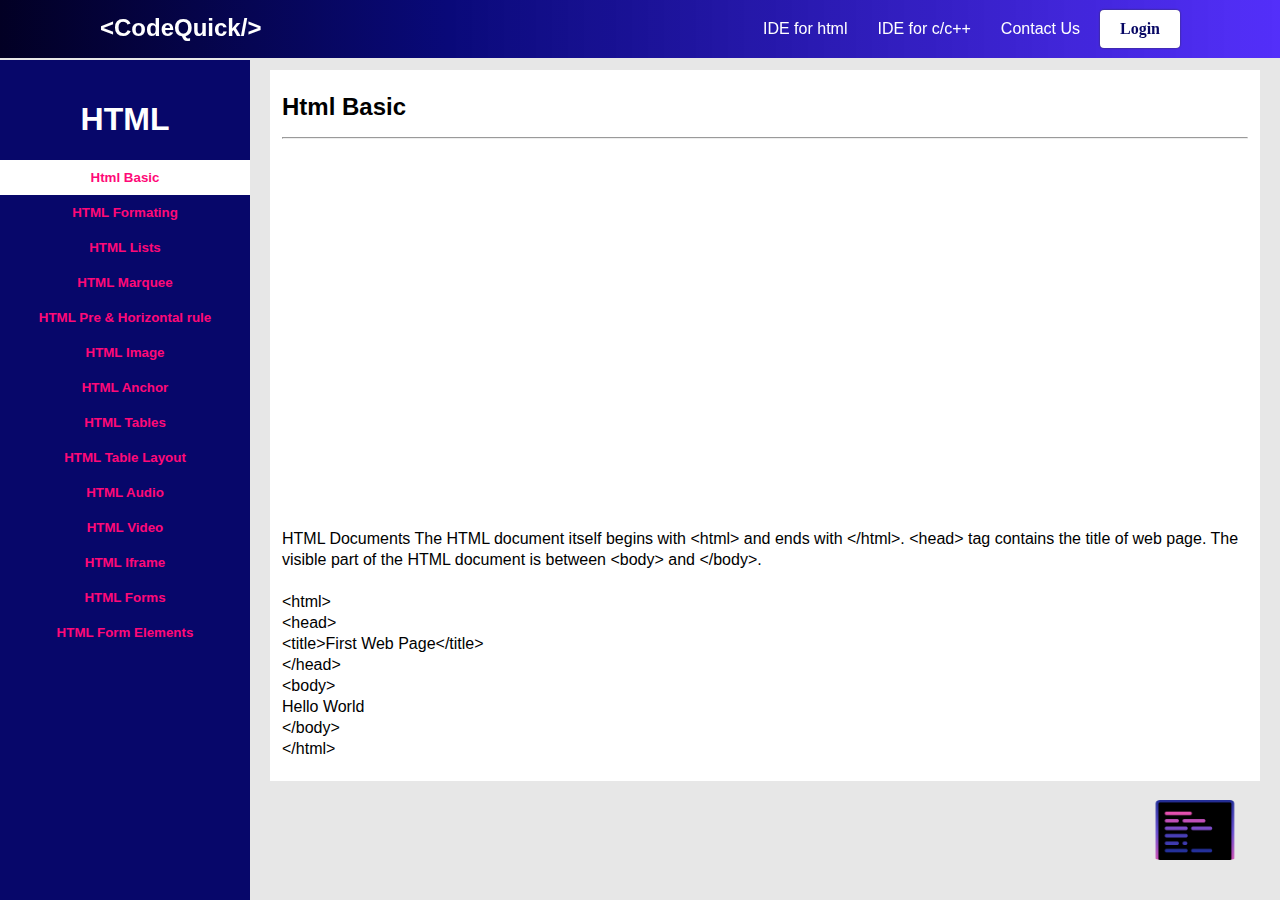
<file: login/HTML Tutorial.html>
<!DOCTYPE html>
<html lang="en">
<head>
<meta charset="UTF-8">
<meta name="viewport" content="width=device-width, initial-scale=1.0">
<title>HTML Tutorial</title>

<link rel="icon" href="../images/logo.jpg" type="image/jpg">
<link rel="stylesheet" href="css/navstyle.css">
<link rel="stylesheet" href="style.css">
<link rel="stylesheet" href="animate.css">
<link rel="stylesheet" href="jquery-ui.css">

<script src="jquery.js"></script>
<script src="jquery-ui.js"></script>

<style>
  
  .sidebar {
    height: 100%;
    width: 250px;
    position: fixed;
    top: 60px;
    left: 0;
    background-color: #07076A;
    padding-top: 20px;
  }

  
  .sidebar a {
    padding: 10px 15px;
    text-decoration: none;
    font-size: 1.2rem;
    color: #fff;
    display: block;
    transition: 0.3s;
  }

  
  .sidebar a:hover {
    background-color: #555;
  }

  
  .content {
    margin-left: 250px; 
    padding: 20px;
  }

  * {
  box-sizing: border-box;
}

body {
  background: #e7e7e7;
}

.tab {
  
  overflow: hidden;
  display:flex;
  flex-direction: column;
  align-items: center;
}

.tab button {
  background-color:#07076A;
  border: none;
  outline: none;
  cursor: pointer;
  width: 100%;
  padding: 10px;
  color:#FF0978;
  font-weight: bold;
  transition: 0.3s;
}

.tab button:hover {
  background-color: #74aedd;
}

.tab button.active {
  background-color: #fff;
}

.tabcontent {
  margin-top: 50px;
  background: #fff;
  width: 100%;
  display: none;
  padding: 6px 12px;
  font-family: arial;
  line-height: 21px;
}
#codeedit{
  position: fixed;
  bottom: 40px;
  right:40px;
  width: 90px;
  height: 60px;
  background:url("../images/code.png");
  background-size:cover ;
  border-radius: 10px;
  cursor: pointer;
  transition: all 0.3s ease;
}
#codeedit:hover{
  transform:scale(0.9);
}
</style>
</head>
<body>
 
 <!-- start codeeditor coding -->

    <div id="codeedit" title="Mini Editor"></div>

    <div id="container">
    <div id="header">
      <h1 id="text">Code Editor</h1>
      <button id="run-btn" onclick="show()">Run</button>
    <button id="back-btn" onclick="back()">Back</button>
    </div>
    
    <div id="code-content">
      <textarea id="code" spellcheck="false">
<!DOCTYPE html>
<html lang="en-US">
<head>
<meta charset="utf-8">
</head>
<body>
        
</body>
</html>
      </textarea>
    </div>
    <div id="result-content">
    
    </div>
    
  </div>

<!-- end  -->

<nav>

    <div class="brandBox">
      <h2>&lt;CodeQuick/&gt;</h2>
    </div>
    <div class="menusBox">
      <ul>
        <li><a href="../CodeEditor/index.html">IDE for html</a></li>
        <li><a href="../ide/index.html">IDE for c/c++</a></li>
        <li><a href="../contact.html">Contact Us</a></li>
        <li id="login-btn"><a href="../index.html">Login</a></li> 
      </ul>
    </div>
    
  </nav>
<div class="sidebar">
  <h1 style="color:White;font-family:sans-serif;" align="center">HTML</h1>
  <div class="tab">
    <button class="tablinks" data-tab="tab1">Html Basic</button>
    <button class="tablinks" data-tab="tab2">HTML Formating</button>
    <button class="tablinks" data-tab="tab3">HTML Lists</button>
    <button class="tablinks" data-tab="tab4">HTML Marquee</button>
    <button class="tablinks" data-tab="tab5">HTML Pre & Horizontal rule</button>
    <button class="tablinks" data-tab="tab6">HTML Image</button>
    <button class="tablinks" data-tab="tab7">HTML Anchor</button>
    <button class="tablinks" data-tab="tab8">HTML Tables</button>
    <button class="tablinks" data-tab="tab9">HTML Table Layout</button>

    <button class="tablinks" data-tab="tab10">HTML Audio</button>
    <button class="tablinks" data-tab="tab11">HTML Video</button>
    <button class="tablinks" data-tab="tab12">HTML Iframe</button>
    <button class="tablinks" data-tab="tab13">HTML Forms</button>
    <button class="tablinks" data-tab="tab14">HTML Form Elements</button>
    


</div>
</div>

<div class="content">
  <div id="tab1" class="tabcontent">
 <h2>Html Basic</h2>
 <hr>
 <iframe width="500" height="360" src="https://www.youtube.com/embed/GpcMasRWUhI?list=PL0b6OzIxLPbxStBQ21C2toa5uQMqHEoRT" title="HTML Introduction in Hindi/Urdu" frameborder="0" allow="accelerometer; autoplay; clipboard-write; encrypted-media; gyroscope; picture-in-picture; web-share" referrerpolicy="strict-origin-when-cross-origin" allowfullscreen></iframe>
 <p>
   HTML Documents
The HTML document itself begins with &lt;html&gt; and ends with &lt;/html&gt;.
&lt;head&gt; tag contains the title of web page.
The visible part of the HTML document is between &lt;body&gt; and &lt;/body&gt;.<br>
 <br>

&lt;html&gt;<br>
  &lt;head&gt;<br>
    &lt;title&gt;First Web Page&lt;/title&gt;<br>
  &lt;/head&gt;<br>

  &lt;body&gt;<br>
     Hello World<br>
  &lt;/body&gt;<br>
&lt;/html&gt;<br>

</p>
</div>

<div id="tab2" class="tabcontent">
 <h1>HTML Formating</h1>
 <hr>
 <p>
   
<h2>HTML Headings</h2>
To create headings in HTML, you can use the &lt;h1&gt; to &lt;h6&gt; tags. The &lt;h1&gt; tag defines the most important heading and &lt;h6&gt; defines the least important heading. You should only use one &lt;h1&gt; per page 
Here is an example of how to create a header using HTML
 <br><br>
&lt;h1&gt;Hello World&lt;/h1&gt;<br>
&lt;h2&gt;Hello World&lt;/h2&gt;<br>
&lt;h3&gt;Hello World&lt;/h3&gt;<br>
&lt;h4&gt;Hello World&lt;/h4&gt;<br>
&lt;h5&gt;Hello World&lt;/h5&gt;<br>
&lt;h6&gt;Hello World&lt;/h6&gt;<br>
<br>
<h2>HTML Paragraphs</h2><br>
To create paragraphs in HTML, you can use the &lt;p&gt; tag. The &lt;p&gt; element defines a paragraph. A paragraph always starts on a new line, and browsers automatically add some white space (a margin) before and after a paragraph.
<br>
 
&lt;p&gt;Quisque iaculis consectetur odio. Praesent commodo.&lt;/p&gt;<br>
&lt;p&gt;Vestibulum et dolor pellentesque magna pulvinar fermentum a at eros. Pellentesque vel imperdiet enim. Phasellus eget volutpat purus.&lt;/p&gt;
<br>
<h2>HTML &lt;b&gt; Tag</h2>
&lt;b> tag bold the text given inside it to draw the reader's attention to the important text.
 <br>
&lt;b&gt;Hello World&lt;/b&gt;
<br>
<h2>HTML &lt;i&gt; Tag</h2><br>
The HTML &lt;i> element defines a part of text in an alternate voice or mood. The content inside is typically displayed in italic.
 <br>
&lt;i&gt;Hello World&lt;/i&gt;
<br>
HTML &lt;u&gt; Tag<br>
The contents inside this tag displayed with an underline.
 <br>
&lt;u&gt;Hello World&lt;/u&gt;
<br>
<h2>HTML &lt;s&gt; Tag</h2><br>
The &lt;s&gt; HTML element is used to represent text that is no longer accurate or relevant. The text will be displayed with a line through it.<br>
Here is an example of how to use the &lt;s&gt; tag:<br>
 <br><br>
&lt;s&gt;Hello World&lt;/s&gt;
<br>
<h2>Align Property</h2><br>
The align attribute is used to specify the alignment of text content of an element.There are Four align types<br>
Align Types : Left, Right, Center, Justify<br>
Here is an example of how to use the align attribute with center value:<br>
 <br><br>
&lt;html&gt;<br>
  &lt;head&gt;<br>
    &lt;title&gt;First Web Page&lt;/title&gt;<br>
  &lt;/head&gt;<br><br>

  &lt;body&gt;<br>
     &lt;h1 align="center"&gt;Hello World/h1&gt;<br>
     &lt;p align="center"&gt;<br>
     Quisque iaculis consectetur odio. Praesent commodo, est nec suscipit ultricies, nulla eros <br>
     molestie mauris, eu tincidunt ex nunc non ipsum. Maecenas ornare semper ante, volutpat euismod <br>
     arcu faucibus id. Vivamus ut nisi nec tellus condimentum auctor a eu dui. Quisque nunc urna, <br>
     euismod sit amet pharetra vitae, mollis vitae leo. Aenean viverra consequat nibh
     &lt;/p&gt;<br>
  &lt;/body&gt;<br>
&lt;/html&gt;<br>

<h2>HTML &lt;sup&gt; Tag</h2><br>
The &lt;sup&gt; HTML element is used to represent superscript text. Superscript text appears half a character above the normal line and is sometimes rendered in a smaller font.<br>
Here is an example of how to use the &lt;sup&gt; tag:<br>
 <br>
&lt;p&gt;12&lt;sup&gt;th&lt;/sup&gt;&lt;/p&gt;<br>
<br>
<h2>HTML &lt;sub&gt; Tag</h2><br>
The &lt;sub&gt; HTML element is used to represent subscript text. Subscript text appears half a character below the normal line and is sometimes rendered in a smaller font.<br>
Here is an example of how to use the &lt;sub&gt; tag:<br>
 <br>

&lt;p&gt;H&lt;sub&gt;2&lt;/sub&gt;O&lt;/p&gt;<br>
<br>
<h2>HTML &lt;/br&gt; Tag</h2><br>
The &lt;br&gt; HTML element produces a line break in text (carriage-return). It is useful for writing a poem or an address, where the division of lines is significant.
Here is an example of how to use the &lt;br&gt; tag:<br>
 <br>

&lt;p&gt;Quisque iaculis consectetur odio.&lt;/br&gt; Praesent commodo, est nec suscipit ultricies, &lt;/br&gt;nulla eros molestie mauris, eu &lt;/br&gt;tincidunt ex nunc non ipsum. Maecenas ornare semper &lt;/br&gt;ante, volutpat euismod arcu faucibus id&lt;p&gt;<br><br>

<h2>HTML Non-breaking space</h2><br>
The non-breaking space is a special character in HTML that prevents the browser from breaking a line at that point. It is useful for writing text that should not be broken by line breaks or other whitespace.<br>
Here is an example of how to use the non-breaking space:<br><br>
 

&lt;h1&gt;Hello &nbsp &nbsp &nbsp  World&lt;/h1&gt;<br>


 </p>
</div>

  <div id="tab3" class="tabcontent">
    <h2>HTML List</h2>
    <p>

      HTML lists are used to specify lists of information. There are three different types of HTML lists:<br><br>

Ordered List or Numbered List (ol)<br>
Unordered List or Bulleted List (ul)<br>
Description List or Definition List (dl)<br>
<h2>1. Unordered HTML List</h2><br>
The HTML &lt;ul&gt; tag defines an unordered (bulleted) list.<br>
An unordered list starts with the &lt;ul&gt; tag. Each list item starts with the &lt;li&gt; <br>tag.The list items will be marked with bullets (small black circles) by default:<br>
 
<br>
&lt;ul&gt;<br>
  &lt;li&gt;Orange&lt;li&gt;<br>
  &lt;li&gt;Apple&lt;li&gt;<br>
  &lt;li&gt;Grapes&lt;li&gt;<br>
  &lt;li&gt;Banana&lt;li&gt;<br>
  &lt;li&gt;Pineapple&lt;li&gt;<br>
&lt;ul&gt;<br>
<br>
<h2>Unordered List with type property</h2><br>
You can use the type attribute in the &lt;ul&gt; tag to specify the type of bullet point you want to use for each list item in an unordered list. Here is an example of how to create an unordered list with different bullet types:<br>
<br>
Types : disc, square, circle
 <br>
&lt;ul type="sqare"&gt;<br>
  &lt;li&gt;Orange&lt;li&gt;<br>
  &lt;li&gt;Apple&lt;li&gt;<br>
  &lt;li&gt;Grapes&lt;li&gt;<br>
  &lt;li&gt;Banana&lt;li&gt;<br>
  &lt;li&gt;Pineapple&lt;li&gt;<br>
&lt;/ul&gt;<br>
<br>
<h2>2. Ordered HTML List</h2><br>
To create an ordered list in HTML, you can use the &lt;li&gt; tag. Each element of an ordered list is declared inside the &lt;li&gt; tag. Here is an example of an ordered list:
 
&lt;ol&gt;
  &lt;li&gt;Orange&lt;li&gt;
  &lt;li&gt;Apple&lt;li&gt;
  &lt;li&gt;Grapes&lt;li&gt;
  &lt;li&gt;Banana&lt;li&gt;
  &lt;li&gt;Pineapple&lt;li&gt;
&lt;/ol&gt;

<h2>Ordered List with type and start property</h2><br>
You can use the type attribute in the &lt;li&gt; tag to specify the type of numbering you want to use for each list item in an ordered list. You can also use the start attribute to specify the starting number for the list. Here is an example of how to create an ordered list with different numbering types and a starting number:<br>
<br>
Types : A,a,i.I,1<br>
 
&lt;ol type="A" start="3"&gt;<br>
  &lt;li&gt;Orange&lt;li&gt;<br>
  &lt;li&gt;Apple&lt;li&gt;<br>
  &lt;li&gt;Grapes&lt;li&gt;<br>
  &lt;li&gt;Banana&lt;li&gt;<br>
  &lt;li&gt;Pineapple&lt;li&gt;<br>
&lt;/ol&gt;<br>
<br>
&lt;ol type="a" start="4"&gt;<br>
  &lt;li&gt;Orange&lt;li&gt;<br>
  &lt;li&gt;Apple&lt;li&gt;<br>
  &lt;li&gt;Grapes&lt;li&gt;<br>
  &lt;li&gt;Banana&lt;li&gt;<br>
  &lt;li&gt;Pineapple&lt;li&gt;<br>
&lt;/ol&gt;<br>
<br>
&lt;ol type="i" start="10"&gt;<br>
  &lt;li&gt;Orange&lt;li&gt;<br>
  &lt;li&gt;Apple&lt;li&gt;<br>
  &lt;li&gt;Grapes&lt;li&gt;<br>
  &lt;li&gt;Banana&lt;li&gt;<br>
  &lt;li&gt;Pineapple&lt;li&gt;<br>
&lt;/ol&gt;<br>
<br>
&lt;ol type="I" start="100"&gt;<br>
  &lt;li&gt;Orange&lt;li&gt;<br>
  &lt;li&gt;Apple&lt;li&gt;<br>
  &lt;li&gt;Grapes&lt;li&gt;<br>
  &lt;li&gt;Banana&lt;li&gt;<br>
  &lt;li&gt;Pineapple&lt;li&gt;<br>
&lt;/ol&gt;<br>
<br>
<h2>3. HTML Discription List</h2><br>
In HTML, you can create a description list using the &lt;dl&gt; tag. A description list is a list of terms and their descriptions. Each term is declared inside the &lt;dt&gt; tag and each description is declared inside the &lt;dd&gt; tag. Here is an example of a description list:
 <br>
&lt;dl&gt;<br>
  &lt;dt&gt;Heading One&lt;/dt&gt;<br>
  &lt;dd&gt;Lorem ipsum dolor sit amet, consectetur adipiscing elit. Vivamus porta nunc sem, non tincidunt <br>
      quam accumsan eget. Integer non cursus est. Cras eu ex odio. Suspendisse euismod laoreet 
      porttitor. Pellentesque ac sem nec dolor ullamcorper gravida.&lt;/dd&gt;<br>
  &lt;dt&gt;Heading Two&lt;/dt&gt;<br>
  &lt;dd&gt;Lorem ipsum dolor sit amet, consectetur adipiscing elit. Vivamus porta nunc sem, non tincidunt <br>
      quam accumsan eget. Integer non cursus est. Cras eu ex odio. Suspendisse euismod laoreet 
      porttitor. Pellentesque ac sem nec dolor ullamcorper gravida.&lt;/dd&gt;<br>
  &lt;dt&gt;Heading Three&lt;/dt&gt;<br>
  &lt;dd&gt;Lorem ipsum dolor sit amet, consectetur adipiscing elit. Vivamus porta nunc sem, non tincidunt <br>
      quam accumsan eget. Integer non cursus est. Cras eu ex odio. Suspendisse euismod laoreet 
      porttitor. Pellentesque ac sem nec dolor ullamcorper gravida.&lt;dd&gt;<br>
&lt;/dl&gt;<br>

    </p>

  </div>

  <div id="tab4" class="tabcontent">
    <h2>HTML Marquee</h2>
    <p>
      
      The &lt;marquee&gt; tag in HTML is used to create a scrolling or moving text or image effect. However, it is considered an obsolete and non-standard tag in HTML5 and is not recommended for use. The &lt;marquee&gt; tag was supported by older web browsers, but modern browsers have phased out support for it.<br>
<br>
If you still wish to use the &lt;marquee&gt; tag, here's an example of its basic usage:
<br><br>
&lt;marquee&gt;Hello World&lt;/marquee&gt;<br><br>

<h2>Marquee with behavior</h2><br>
&lt;marquee behavior="scroll"&gt;Hello World&lt;/marquee&gt;<br>
&lt;marquee behavior="slide"&gt;Hello World&lt;/marquee&gt;<br>
&lt;marquee behavior="alternate"&gt;Hello World&lt;/marquee&gt;<br>
<br>
<h2>Marquee with scrollamount</h2><br>
&lt;marquee behavior="scroll" scrollamount="5"&gt;Hello World&lt;/marquee&gt;<br>
&lt;marquee behavior="slide" scrollamount="10"&gt;Hello World&lt;/marquee&gt;<br>
&lt;marquee behavior="alternate" scrollamount="2"&gt;Hello World&lt;/marquee&gt;<br>
<br>
<h2>Marquee with direction</h2><br>
&lt;marquee behavior="scroll" scrollamount="5" direction="left"&gt;Hello World&lt;/marquee&gt;<br>
&lt;marquee behavior="slide" scrollamount="10" direction="right"&gt;Hello World&lt;/marquee&gt;<br>
&lt;marquee behavior="alternate" scrollamount="2" direction="up"&gt;Hello World&lt;/marquee&gt;<br>
&lt;marquee behavior="scroll" scrollamount="8" direction="down"&gt;Hello World&lt;/marquee&gt;<br>
<br>
In the example above, the text or image within the &lt;marquee&gt; tags will scroll from right to left. Here's a breakdown of the attributes used:<br>
<br>
direction: Specifies the direction of the scroll. It can be set to "left", "right", "up", or "down".<br>
behavior: Defines the scrolling behavior. It can be set to "scroll", "slide", or "alternate" (scrolls back and forth).<br>
scrollamount: Sets the speed of the scrolling motion. The value can be adjusted according to your preference.<br>
<h2>Marquee with loop</h2><br>
The loop attribute specifies how many times the marquee should loop. If the loop attribute is not specified, the marquee will scroll only once. Here is an example of how to use the &lt;<br>marquee&gt; tag with loop attribute:<br>
 <br>
&lt;marquee scrollamount="5" loop="3"&gt;Hello World&lt;/marquee&gt;<br>
<br>
<h2>Marquee with bgcolor</h2><br>
The bgcolor attribute specifies the background color of the marquee. Here is an example of how to use the &lt;marquee&gt; tag with bgcolor attribute:<br>
 <br>
&lt;marquee scrollamount="5" bgcolor="pink"&gt;Hello World&lt;/marquee&gt;<br>
<br>
<h2>Marquee with height and width</h2><br>
The height and width attributes specify the height and width of the marquee. Here is an <br>example of how to use the &lt;marquee&gt; tagw with height and width:<br><br>
 
&lt;marquee scrollamount="5" bgcolor="pink" height="50%" width="50%"&gt;Hello World&lt;/marquee&gt;<br>

    </p>
  </div>

  <div id="tab5" class="tabcontent">
    <h2>HTML Hr & Pre</h2>
    <p>
      
      <h2>HTML &lt;hr/&gt; Tag</h2><br>
The &lt;hr&gt; HTML element is used to create a horizontal line in an HTML page. It is often used to separate sections of a page.<br>
Here is an example of how to use the &lt;hr&gt; tag:<br><br>
 

&lt;html&gt;<br>
  &lt;head&gt;<br>
    &lt;title&gt;First Web Page&lt;/title&gt;<br>
  &lt;/head&gt;<br>
<br>
  &lt;body&gt;<br>
     &lt;h1&gt;Hello World&lt;/h1&gt;<br>
     &lt;hr/&gt;<br>
     &lt;p&gt;<br>
     Lorem ipsum dolor sit amet, consectetur adipiscing elit. Vivamus porta nunc sem, non tincidunt <br>
     quam accumsan eget. Integer non cursus est. Cras eu ex odio. Suspendisse euismod laoreet 
     porttitor. Pellentesque ac sem nec dolor ullamcorper gravida.<br>
     &lt;/p&gt;<br>
  &lt;/body&gt;<br>
&lt;/html&gt;<br>
<br>
<h2>HTML &lt;pre&gt; Tag</h2><br>
The &lt;pre&gt; HTML element is used to define preformatted text. The text inside a &lt;pre&gt; element is displayed in a fixed-width font (usually Courier), and it preserves both spaces and line breaks.<br>
Here is an example of how to use the &lt;pre&gt; tag:<br>
 <br>

&lt;html&gt;<br>
  &lt;head&gt;<br>
    &lt;title&gt;First Web Page&lt;/title&gt;<br>
  &lt;/head&gt;<br>
<br>
  &lt;body&gt;<br>
     &lt;pre&gt;  &nbsp;&nbsp;&nbsp;&nbsp;              Hello &nbsp;&nbsp;&nbsp;&nbsp;             World &nbsp;&nbsp;&nbsp;&nbsp;                YahooBaba&lt;/pre&gt;<br>
  &lt;/body&gt;<br>
&lt;/html&gt;<br>

    </p>
  </div>

  <div id="tab6" class="tabcontent">
    <h2>HTML Image</h2>
    <p>
      The &lt;img&gt; tag in HTML is used to embed images in an HTML document.<br>
The src attribute specifies the URL of the image.<br>
The alt attribute specifies an alternate text for the image, which is displayed if the image cannot be loaded .<br>
You can also use the width and height attributes to specify the size of the image.<br>
Here is an example of how to use the &lt;img&gt; tag:<br>
 <br>
&lt;img src="YOUR IMAGE PATH" alt="Hello World" width="500px" height="600px" title="Hello World"&gt;<br>
YahooBaba<br>
Premium Subscription<br>
Subscribe Now!<br>
    </p>
  </div>

  <div id="tab7" class="tabcontent">
    <h2>HTML Anchor</h2>
    <p>
      
      The &lt;a&gt; tag in HTML is used to create hyperlinks. The href attribute specifies the URL of the page the link goes to.<br>
Here is an example of how to use the &lt;a&gt; tag:<br>
 <br>
&lt;html&gt;<br>
  &lt;head&gt;<br>
    &lt;title&gt;Anchor Tag&lt;/title&gt;<br>
  &lt;/head&gt;<br>
  &lt;body&gt;<br>
    &lt;a href="https://www.yahoobaba.net"&gt;Go to YahooBaba&lt;/a&gt;<br>
  &lt;/body&gt;<br>
&lt;/html&gt;<br>
<br>
Anchor Tag with target property<br>
The target attribute specifies where to open the linked document.It specifies that the linked document should be opened in a new window or tab. The value “_blank” specifies that the linked document should be opened in a new window or tab.<br>
Here is an example of how to use the target attribute:<br>
 <br>
&lt;html&gt;<br>
  &lt;head&gt;<br>
    &lt;title&gt;Anchor Tag&lt;/title&gt;<br>
  &lt;/head&gt;<br>
  &lt;body&gt;<br>
    &lt;a href="https://www.yahoobaba.net" target="_blank"&gt;Go to YahooBaba&lt;/a&gt;<br>
  &lt;/body&gt;<br>
&lt;/html&gt;<br>


    </p>
  </div>

  <div id="tab8" class="tabcontent">
    <h2>Tab 3</h2>
    <p>
      
      HTML tables are used to display data in rows and columns. They are created using the &lt;table&gt; tag and its related tags such as &lt;tr&gt; (table row), &lt;th&gt; (table header), and &lt;td&gt; (table data).<br>
Here is an example of how to create a simple HTML table:<br>
<br>
 
&lt;html&gt;<br>
  &lt;head&gt;<br>
    &lt;title&gt;Table Tag&lt;/title&gt;<br>
  &lt;/head&gt;<br>
  &lt;body&gt;<br>
    &lt;table border="1" align="center" width="80%" cellpadding="10px" cellspacing="10px"&gt;<br>
      &lt;tr align="right"&gt;<br>
        &lt;td valign="top"&gt;Nunc et eros mi. Nam purus diam&lt;/td&gt;<br>
        &lt;td&gt;Sed non massa nec augue viverra blandit sed ac mauris. Aliquam pellentesque pulvinar quam&lt;/td&gt;<br>
      &lt;/tr&gt;<br>
      &lt;tr&gt;<br>
        &lt;td height="400px" valign="top" align="right"&gt;magna porttitor sed. Vivamus<br> condimentum &lt;/td&gt;<br>
        &lt;td&gt;Ut lobortis quis lacus vel viverra. Nullam tempor ligula at urna <br>condimentum ultrices. Ut sodales ornare faucibus. Ut augue neque, interdum sit amet <br>efficitur euismod&lt;/td&gt;<br>
      &lt;/tr&gt;<br>
    &lt;/table&gt;<br>
  &lt;/body&gt;<br>
&lt;/html&gt;<br><br>
 

 
Table with Colspan<br>
HTML tables can havbre cells that span over multiple rows and/or columns.<br>
To make a cell span over multiple columns, use the colspan attribute:<br>
 <br>
&lbrt;html&gt;<br>
  &lt;head&gtbr;<br>
    &lt;title&gbrt;Colspan&lt;/title&gt;<br>
  &lt;/head&gt;<br>
  &lt;body&gt;<br>
    &lt;table bbrorder="1" align="center" width="50%" cellpadding="10px" cellspacing="0px"&gt;<br>
      &lt;tr&gt;<br>
        &lt;td hebright="100px"&gt;A&lt;/td&gt;<br>
        &lt;td&gt;B&lt;/td&gt;<br>
      &lt;/tr&gt;<br>
      &lt;tr&gt;<br>
        &lt;td hebright="100px" colspan="2"&gt;C&lt;/td&gt;<br>
      &lt;/tr&gt;<br>
      &lt;tr&gt;<br>
        &lt;td hebright="100px"&gt;E&lt;/td&gt;<br>
        &lt;td&gt;F&lt;/td&gt;<br>
      &lt;/tr&gt;<br>
    &lt;/table&gt;br<br>
  &lt;/body&gt;<br>
&lt;/html&gt;<br>
<br>
Nbrote: The value of the colspan attribute represents the number of columns to span.<br>
<br>
Tbrable with rowspan<br>
To make a cell spanbr over multiple rows, use the rowspan attribute:<br>
 <br>
<br>
&brlt;html&gt;<br>
  &lt;head&gtbr;<br>
    &lt;title&gbrt;Rowspan&lt;/title&gt;<br>
  &lt;/head&gt;<br>
  &lt;body&gtbr;<br>
    &lt;table border="1" align="center" width="50%" cellpadding="10px" cellspacing="0px"&gt;<br>
      &lt;tr&gt;<br>
        &lt;td height="100px"&gt;A&lt;/td&gt;<br>
        &lt;td&gt;B&lt;/td&gt;<br>
      &lt;/tr&gt;<br>
      &lt;tr&gt;<br>
        &lt;td height="100px" rowspan="2"&gt;C&lt;/td&gt;<br>
        &lt;td&gt;D&lt;/td&gt;<br>
      &lt;/tr&gt;<br>
      &lt;tr&gt;<br>
        &lt;td height="100px"&gt;F&lt;/td&gt;<br>
      &lt;/tr&gt;<br>
    &lt;/table&gt;<br>
  &lt;/body&gt;<br>
&lt;/html&gt;<br>
 <br>
Note: The value of the rowspan attribute represents the number of rows to span.<br>
<br>
Table with caption tag<br>
You can add a caption to an HTML table using the &lt;caption&gt; tag. Here is an example of how to use the caption tag:<br>
 <br>
&lt;html&gt;<br>
  &lt;head&gt;<br>
    &lt;title&gt;Table with caption&lt;/title&gt;<br>
  &lt;/head&gt;<br>
  &lt;body&gt;<br>
    &lt;table border="1" align="center" width="50%" cellpadding="10px" cellspacing="0px"&gt;<br>
      &lt;caption&gt;Student Record&lt;/caption&gt;<br>
      &lt;tr&gt;<br>
        &lt;td height="100px"&gt;A&lt;/td&gt;<br>
        &lt;td&gt;B&lt;/td&gt;<br>
      &lt;/tr&gt;<br>
      &lt;tr&gt;<br>
        &lt;td height="100px"&gt;C&lt;/td&gt;<br>
        &lt;td&gt;D&lt;/td&gt;<br>
      &lt;/tr&gt;<br>
      &lt;tr&gt;<br>
        &lt;td height="100px"&gt;E&lt;/td&gt;<br>
        &lt;td&gt;F&lt;/td&gt;<br>
      &lt;/tr&gt;<br>
    &lt;/table&gt;<br>
  &lt;/body&gt;<br>
&lt;/html&gt;<br>
 <br><br>

 
Table with thead,tbody and tfoot<br>
You can use the &lt;thead&gt;, &lt;tbody&gt; and &lt;tfoot&gt; tags to group the rows of an HTML table into separate sections.<br>
&lt;thead&gt; tag is used to group the header content in a table.<br>
&lt;tbody&gt; tag is used to group the body content in a table.<br>
&lt;tfoot&gt; tag is used to group the footer content in a table.<br>
Here is an example of how to use these tags:<br>
 <br>
&lt;html&gt;<br>
  &lt;head&gt;<br>
    &lt;title&gt;Table with caption&lt;/title&gt;<br>
  &lt;/head&gt;<br>
  &lt;body&gt;<br>
    &lt;table border="1" align="center" width="50%" cellpadding="10px" cellspacing="0px"&gt;<br>
      &lt;thead&gt;<br>
        &lt;tr&gt;<br>
          &lt;th&gt;Subject&lt;/th&gt;<br>
          &lt;th&gt;Marks&lt;/th&gt;<br>
        &lt;/tr&gt;<br>
      &lt;/thead&gt;<br>
      &lt;tbody bgcolor="tan"&gt;<br>
        &lt;tr&gt;<br>
          &lt;td&gt;Math&lt;/td&gt;<br>
          &lt;td&gt;80&lt;/td&gt;<br>
        &lt;/tr&gt;<br>
        &lt;tr&gt;<br>
          &lt;td&gt;English&lt;/td&gt;<br>
          &lt;td&gt;70&lt;/td&gt;<br>
        &lt;/tr&gt;<br>
        &lt;tr&gt;<br>
          &lt;td&gt;Science&lt;/td&gt;<br>
          &lt;td&gt;75&lt;/td&gt;<br>
        &lt;/tr&gt;<br>
      &lt;/tbody&gt;<br>
      &lt;tfoot&gt;<br>
        &lt;tr&gt;<br>
          &lt;td&gt;Total Marks&lt;/td&gt;<br>
          &lt;td&gt;255&lt;/td&gt;<br>
        &lt;/tr&gt;<br>
      &lt;/tfoot&gt;<br>
    &lt;/table&gt;<br>
  &lt;/body&gt;<br>
&lt;/html&gt;<br>

    </p>
  </div>

  

  <div id="tab9" class="tabcontent">
    <h2>HTML Table Layout</h2>
    <p>
      
      &lt;html&gt;<br>
  &lt;head&gt;<br>
    &lt;title&gt;Table Layout&lt;/title&gt;<br>
  &lt;/head&gt;<br>
  <br>
  &lt;body&gt;<br>
    &lt;table width="80%" border="1" cellpadding="10px" cellspacing="0" align="center"&gt;<br>
      &lt;tr bgcolor="pink"&gt;<br>
        &lt;td colspan="2"&gt;<br>
          &lt;h1&gt;Site Name&lt;/h1&gt;<br>
        &lt;/td&gt;<br>
      &lt;/tr&gt;<br>
      &lt;tr bgcolor="orange"&gt;<br>
        &lt;td colspan="2"&gt;<br>
          &lt;a href=""&gt;Home&lt;/a&gt; | &lt;a href=""&gt;About Us&lt;/a&gt; | &lt;a href=""&gt;Gallery&lt;/a&gt; | &lt;a href=""&gt;FAQ&lt;/a&gt; | &lt;a href=""&gt;Contact Us&lt;/a&gt;<br>
        &lt;/td&gt;<br>
      &lt;/tr&gt;<br>
      &lt;tr&gt;<br>
        &lt;td width="80%"&gt;<br>
          &lt;h2&gt;Sub Heading&lt;/h2&gt;<br>
          &lt;p&gt;Lorem ipsum dolor sit amet, consectetur adipiscing elit. Morbi vel turpis maximus ex vulputate venenatis cursus in justo. Donec euismod sagittis vehicula. Mauris vel fermentum neque. Class aptent taciti sociosqu ad litora torquent per conubia nostra, per inceptos himenaeos. Sed interdum placerat molestie. Etiam vestibulum, dui vel vulputate sollicitudin, quam est pretium justo, sit amet gravida nisl quam ut arcu. Aenean eu viverra tellus. Maecenas leo orci, ullamcorper laoreet feugiat vel, consectetur eget leo. Nulla fringilla, leo non finibus congue, sem massa faucibus felis, vitae sollicitudin diam nisi eu ante. Nam eu quam malesuada, vehicula tellus eu, consequat eros. Nam mattis est quis dolor ultricies bibendum. Maecenas eget tellus ac diam consequat sollicitudin. In feugiat erat varius eros eleifend posuere. Proin finibus vestibulum ante id tempor. Fusce sollicitudin nunc a urna varius mollis non sed justo. Suspendisse consectetur odio interdum libero vestibulum, non consequat est suscipit.&lt;/p&gt;<br>
          &lt;p&gt;Nam gravida ligula non ullamcorper suscipit. Praesent ante nisl, vestibulum eget nibh quis, interdum ornare tortor. In ac erat pharetra odio egestas viverra. Duis consectetur tincidunt metus ornare hendrerit. Nullam nulla velit, lacinia at lacus id, imperdiet dapibus purus. Nam non malesuada eros, vel congue tortor. Cras massa orci, mattis aliquet feugiat a, molestie eu nunc. Aenean suscipit sagittis mi sit amet tempus. Cras porta, augue sit amet scelerisque suscipit, sem ligula vehicula justo, nec consectetur tortor mauris quis orci. Etiam egestas mattis justo, ut iaculis nulla interdum sed. Integer feugiat est at nisl sagittis tincidunt.&lt;/p&gt;<br>
          <br>
        &lt;/td&gt;<br>
        &lt;td valign="top"&gt;<br>
          &lt;ul&gt;<br>
            &lt;li&gt;&lt;a href=""&gt;Home&lt;/a&gt;&lt;/li&gt;<br>
            &lt;li&gt;&lt;a href=""&gt;About Us&lt;/a&gt;&lt;/li&gt;<br>
            &lt;li&gt;&lt;a href=""&gt;Gallery&lt;/a&gt;&lt;/li&gt;<br>
            &lt;li&gt;&lt;a href=""&gt;FAQ&lt;/a&gt;&lt;/li&gt;<br>
            &lt;li&gt;&lt;a href=""&gt;Contact Us&lt;/a&gt;&lt;/li&gt;<br>
          &lt;/ul&gt;<br>
        &lt;/td&gt;<br>
      &lt;/tr&gt;<br>
      &lt;tr bgcolor="pink"&gt;<br>
        &lt;td colspan="2"&gt;<br>
          @copyright sitename 2018.<br>
        &lt;/td&gt;<br>
      &lt;/tr&gt;<br>
    &lt;/table&gt;<br>
  &lt;/body&gt;<br>
&lt;/html&gt;<br>

    </p>
  </div>

  <div id="tab10" class="tabcontent">
    <h2>HTML Audio</h2>
    <p>
      The HTML &lt;audio&gt; element is used to play an audio file on a web page<br>
The &lt;audio&gt; HTML element is used to embed sound content in a document, such as music or other audio streams.<br>
Here is an example of how to use the &lt;audio&gt; tag:<br>
 <br>
&lt;html&gt;<br>
  &lt;head&gt;<br>
    &lt;title&gt;Audio Tag&lt;/title&gt;<br>
  &lt;/head&gt;<br>
  <br>
  &lt;body&gt;<br>
    &lt;audio controls autoplay loop&gt;<br>
      &lt;source src="YOUR_FILE_PATH" type="audio/mpeg" /&gt;<br>
    &lt;/audio&gt;<br>
  &lt;/body&gt;<br>
&lt;/html&gt;<br>
 <br>
The controls attribute adds audio controls, like play, pause, and volume.<br>
The &lt;source&gt; element allows you to specify alternative audio files which the browser may choose from. The browser will use the first recognized format.<br>
    </p>
  </div>


<div id="tab11" class="tabcontent">
    <h2>HTML Video</h2>
    <p>
    The HTML &lt;video&gt; element is used to show a video on a web page.<br>
 <br>
&lt;html&gt;<br>
  &lt;head&gt;<br>
    &lt;title&gt;Video Tag&lt;/title&gt;<br>
  &lt;/head&gt;<br>
  <br>
  &lt;body&gt;<br>
    &lt;video controls loop width="320" height="240" muted poster="IMAGE_PATH"&gt;<br>
      &lt;source src="VIDEO_PATH" type="video/mp4" /&gt;<br>
    &lt;/video&gt;<br>
  &lt;/body&gt;<br>
&lt;/html&gt;<br>
 <br>
The controls attribute adds video controls, like play, pause, and volume.<br>
It is a good idea to always include width and height attributes. If height and width are not <br>set, the page might flicker while the video loads.<br>
The &lt;source&gt; element allows you to specify alternative video files which the browser may choose from. The browser will use the first recognized format.<br>
    </p>
  </div>



</div>

<script>
  var tabButtons = document.querySelectorAll(".tablinks");

    for (var i = 0; i < tabButtons.length; i++) {
      tabButtons[i].addEventListener("click", function () {
        var tabName = this.dataset.tab;
        var tabContent = document.getElementById(tabName);
        var allTabContent = document.querySelectorAll(".tabcontent");
        var allTabButtons = document.querySelectorAll(".tablinks");

        for (var j = 0; j < allTabContent.length; j++) {
          allTabContent[j].style.display = "none";
        }

        for (var k = 0; k < allTabButtons.length; k++) {
          allTabButtons[k].classList.remove("active");
        }

        tabContent.style.display = "block";
        this.classList.add("active");
      });
    }

    document.querySelector(".tablinks").click();
    $("#container").draggable();
  $("#container").resizable();
  $(document).ready(function(){
    $("#codeedit").click(function(){
      $("#container").toggle(250);
    });
  });
</script>

<script src="script.js"></script>

</body>
</html>
</file>
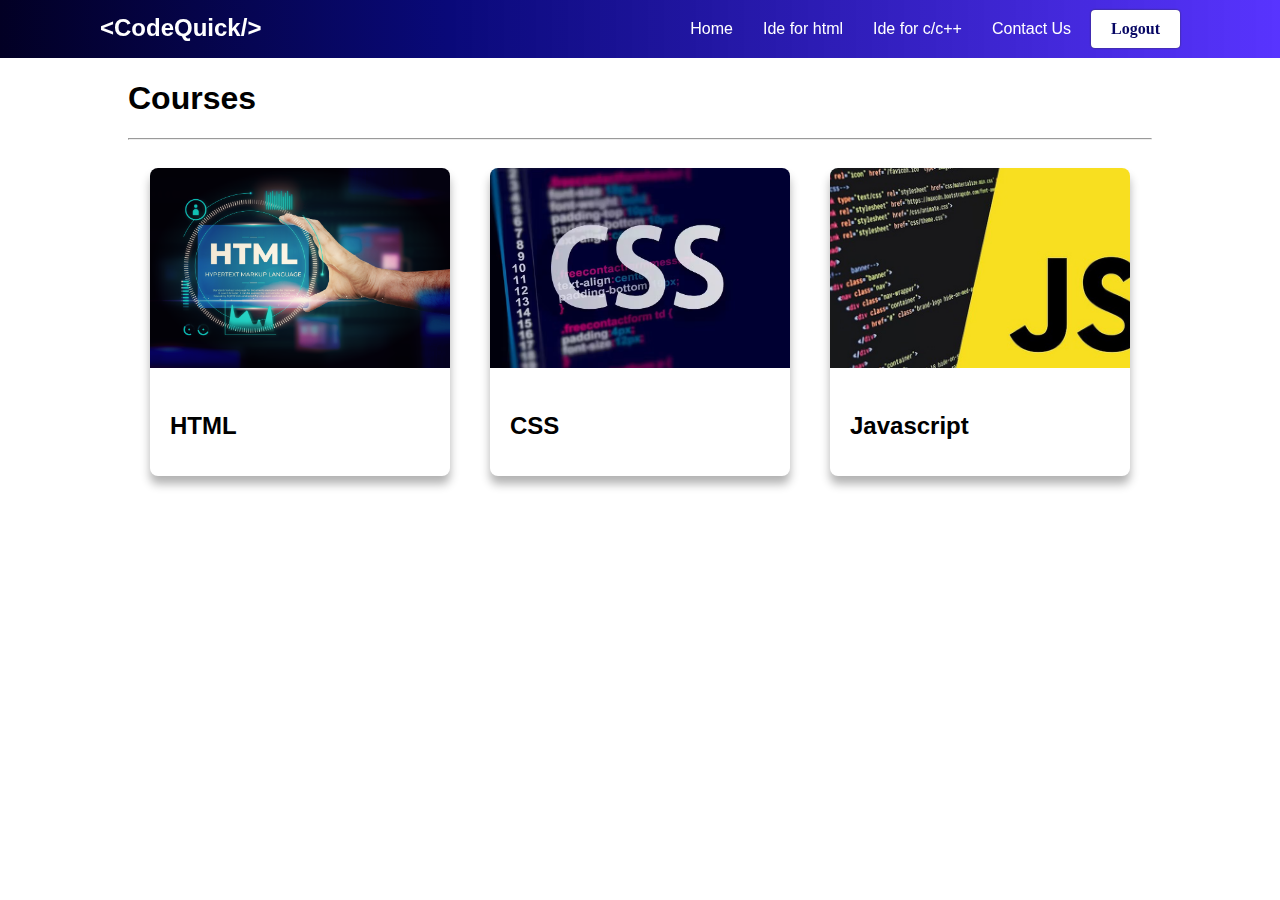
<file: login/progress.html>
<!DOCTYPE html>
<html lang="en">
<head>
<meta charset="UTF-8">
<meta name="viewport" content="width=device-width, initial-scale=1.0">
<title>Courses</title>
<link rel="icon" href="../images/logo.jpg" type="image/jpg">
<link rel="stylesheet" href="css/navstyle.css">
<style>
  #course{

    margin-top: 80px;
    width: 80%;
    margin-left: 10%;
    margin-right: 10%;
    font-family: sans-serif;

  }
	.center{
		display: flex;
		justify-content: center;
    flex-wrap:wrap;
	}
  
  .card {
    width: 300px;
    background-color: #fff;
    border-radius: 8px;
    box-shadow: 0 8px 10px rgba(0, 0, 0, 0.3);
    margin: 20px;
    overflow: hidden;
    cursor: pointer;
    transition:all 0.5s ease;
  }

  
  .card img {
    width: 100%;
    height: 200px;
    object-fit: cover;
  }

  
  .card-content {
    padding: 20px;
  }

  
  .card-title {
    font-size: 1.5rem;
    margin-bottom: 10px;
  }

  .card-description {
    color: #666;
    font-size: 1rem;
    line-height: 1.5;
  }
  .center a{
    text-decoration: none;
    color:black;
    font-family: sans-serif;
  }
  .card:hover{
transform:translateY(-15px);
box-shadow:0px 0px 10px grey;
border-radius:0px;

}
</style>
</head>
<body>
  <nav>
    <div class="brandBox">
      <h2>&lt;CodeQuick/&gt;</h2>
    </div>
    <div class="menusBox">
      <ul>
        <li><a href="../index.html">Home</a></li>
        <li><a href="CodeEditor/index.html">Ide for html</a></li>
        <li><a href="ide/index.html">Ide for c/c++</a></li>
        <li><a href="contact.html">Contact Us</a></li>
        
        <li id="login-btn"><a href="../login/index.html">Logout</a></li>
      </ul>
    </div>
    
  </nav>
<div id="course">
<h1>Courses</h1>
<hr>
</div>
  
  <div class="center">
<a href="HTML Tutorial.html">
  <div class="card">
  <img src="../images/banner.png" alt="Placeholder Image">
  <div class="card-content">
    <h2 class="card-title">HTML</h2>
    <p class="card-description"></p>
  </div>
</div></a>


<a href="CSS Tutorial.html">
<div class="card">
  <img src="../images/css1.avif" alt="Placeholder Image">
  <div class="card-content">
    <h2 class="card-title">CSS</h2>
    <p class="card-description"></p>
  </div>
</div></a>

<a href="CSS Tutorial.html">
<div class="card">
  <img src="../images/js2.jpg" alt="Placeholder Image">
  <div class="card-content">
    <h2 class="card-title">Javascript</h2>
    <p class="card-description"></p>
  </div>
</div></a>

</div>




</body>
</html>
</file>
<file: CodeEditor/style.css>
body{
	padding:0;
	margin:0;
}
#side-bar-setting{
	width:180px;
	height: 300px;
	background:rgba(250,250,250,0.2);
	
	position: absolute;
	top: 100px;
	left:0px;
	z-index: 1000;
	display: flex;
	flex-direction: column;
	align-items: center;
	gap: 10px;
	border-top-right-radius: 10px;
	border-bottom-right-radius: 10px;
}
#side-bar-setting button{
	border: none;
	width: 90%;
	height: 40px;
	color: white;
	background:rgba(250,250,250,0.2);
	box-shadow:0px 0px 5px #ccc;
	font-family: sans-serif;
	cursor: pointer;
	transition: all 0.3s ease;
	border-radius:5px;
}
#side-bar-setting button:hover{
	background: linear-gradient(90deg, rgba(2,0,36,1) 0%, rgba(9,9,121,1) 35%, rgba(46,0,255,0.7959558823529411) 100%);
	box-shadow: none;
}
#theme{
	width: 100%;
	height: 100%;
	left: 0;
	top: 0;
	position:absolute;
	
	opacity:0;
	cursor: pointer;
}
#text-color{
	width: 100%;
	height: 100%;
	left: 0;
	top: 0;
	position:absolute;
	
	opacity:0;
	cursor: pointer;
}
#container{
	display:flex;
	flex-direction:column;
	justify-content:space-evenly;
	align-items:center;
	width:100%;
	height:100vh;
	background: linear-gradient(90deg, rgba(2,0,36,1) 0%, rgba(9,9,121,1) 35%, rgba(46,0,255,0.7959558823529411) 100%);
	overflow:hidden;
}
#code-content{
	
	width:980px;
	height:480px;
	background:red;
	box-shadow:0px 0px 20px 2px rgba(0,0,0,0.5);
	overflow:hidden;
	border-radius: 15px;
}
#header{
	width: 100%;

	display:flex;
		justify-content:space-evenly;
	gap: 100px;

}
#header h1{
	padding:0;
	margin:0;
	color:white;
	font-family:sans-serif;
	font-size: 40px;
}
#run-btn{
	width:120px;
	height:40px;
	outline:none;
	border:none;
	color:yellow;
	font-family:calibri;
	font-weight:bold;
	font-size:20px;
	background:black;
	box-shadow:0px 0px 10px 2px rgba(0,0,0,0.5);
	transition:all 0.2s ease;
}
#back-btn{
	width:120px;
	height:40px;
	outline:none;
	border:none;
	color:yellow;
	font-family:calibri;
	font-weight:bold;
	font-size:20px;
	background:black;
	box-shadow:0px 0px 10px 2px rgba(0,0,0,0.5);
	transition:all 0.2s ease;
	display:none;
}
#run-btn:hover{
	transform:scale(1.1);
	cursor:pointer;
	box-shadow:0px 0px 0px;
}
#back-btn:hover{
	transform:scale(1.1);
	cursor:pointer;
	box-shadow:0px 0px 0px;
}
#code{
	width:100%;
	height:100%;
	border:none;
	outline:none;
	
	padding:0;
	margin:0;
	padding:20px;
	font-family:calibri;
	font-size:25px;
	overflow:hidden;
	text-align:left;
	resize:none;
	color:yellow;
	background:black;

}
#result-content{
	width:980px;
	height:480px;
	background:white;
	box-shadow:0px 0px 20px 2px rgba(0,0,0,0.5);
	display:none;
	
}
</file>
<file: login/css/style.css>
@import url('https://fonts.googleapis.com/css2?family=Ubuntu:ital,wght@0,300;0,400;0,500;0,700;1,300;1,400;1,500;1,700&display=swap');
*{
     font-family: "Ubuntu", sans-serif;
  font-weight: 600;
  font-style: normal;
}
body{
    padding: 0;
    margin: 0;
    background: linear-gradient(90deg, rgba(2,0,36,1) 0%, rgba(9,9,121,1) 35%, rgba(46,0,255,0.7959558823529411) 100%);
    overflow: hidden;
}
.cent{
    height:100vh;
    display: flex;
    align-items: center;
    justify-content:center;
}
#page{
    width: 400px;
    height:auto;
    background: white;
    box-shadow:0px 0px 10px #323232;
    border-radius: 10px;
    padding: 40px;
    box-sizing: border-box;
}
#login,#signup h2{

    color: #070764;
    font-size: 25px;
    padding-bottom:20px;
    text-align: center;
    font-family: "Ubuntu", sans-serif;
}
#login-page input[type=text]{
    width: 100%;
    height: 30px;
    border: none;
    border-bottom: 1px solid #ddd;
   
    margin-top: 10px;
    margin-bottom:10px;
    padding: 20px;
    box-sizing: border-box;
}
#login-page input[type=text],input[type=password]:focus{
    outline: none;
}
#login-page input[type=password]{
    width: 100%;
    height: 30px;
    border: none;
    border-bottom: 1px solid #ddd;
    margin-top: 10px;
    padding: 20px;
    box-sizing: border-box;
}

#login #login-page label{
    font-family: sans-serif;
    font-weight: bold;
    color: #FF6D2D;
    
}
#login-btn,#signup-btn{
    width: 100%;
    border: none;
    padding: 13px 0px;
    background: linear-gradient(90deg, rgba(2,0,36,1) 0%, rgba(9,9,121,1) 35%, rgba(46,0,255,0.7959558823529411) 100%);
    border-radius:30px;
    cursor: pointer;
    color: white;
    font-weight: bolder;
    font-size: 16px;
    font-family: calibri;
    margin-top:30px;
}
#login-btn:hover{
    transform: scale(0.9);
    transition: 0.3s ease all;
}
#login-btn:not(:hover){
    transform: scale(1);
    transition: 0.3s ease all;
}
#signup-btn:hover{
    transform: scale(0.9);
    transition: 0.3s ease all;
}
#signup-btn:not(:hover){
    transform: scale(1);
    transition: 0.3s ease all;
}
/* signup codding */

#signup-page{
    display: none;
}

    #signup input[type=text],input[type=email],input[type=password],input[type=number]{
    width: 100%;
    height: 30px;
    border: none;
    border-bottom: 1px solid #ddd;
   
    margin-top:2px;
    margin-bottom:10px;
    padding: 20px;
    box-sizing: border-box;
}
#signup input[type=text],input[type=email],input[type=password],input[type=number]:focus{
    outline: none;
}
</file>
<file: login/profile/css/style.css>
body{
    padding: 0;
    margin: 0;
}
.container{
    width: 300px;
    height:400px;
    box-shadow: 0px 0px 8px #ccc;
    border-radius: 10px;
    padding: 20px;
    position: absolute;
    top:50%;
    left: 50%;
    transform: translate(-50%,-50%);
}
#profile{
    width: 180px;
    height: 180px;
    border-radius: 50px;
    box-shadow: 0px 0px 8px #ccc;
    margin-left:60px;
    position: relative;
}
#btn{
    width:100%;
    height:100%;
    border: 1px solid red;
    position:absolute;
    top: 0;
    left: 0;
    opacity: 0;
}
p{
    padding-top: 50px;
    padding-left: 50px;
    font-size: 20px;
}
#next-btn{
    padding: 10px 90px;
    margin-top: 80px;
    margin-left: 40px;
    background-color:deeppink;
    color: white;
    font-weight: bold;
    box-shadow:5px 5px 5px #ccc ;
    border: none;
    cursor: pointer;
    display: none;
}
</file>
<file: login/profile/contacts/css/style.css>
body{
    padding: 0;
    margin: 0;
}
h1{
    color:rgb(255, 0, 123); 
    padding: 0;
    margin: 0;
}
.input_box{
    width: 300px;
    height:200px;
    
    margin: 40px auto;
    padding-top: 10px;
    padding-bottom: 10px;
    border-left:1px solid rgb(255, 0, 123);
    border-bottom:1px solid rgb(255, 0, 123);

}
#fullname,#pnum,#snum{
    width: 80%;
    height: 40px;
    margin-bottom: 10px;
    float: right;
    border: none;
    box-shadow: 0px 0px 5px #ccc;
    padding: 10px;
    box-sizing: border-box;
    border-left: 4px solid rgb(255, 0, 123);
}
#add-btn{
    padding: 10px 30px;
    float: right;
    background-color: yellow;
    border: none;
    font-weight: bold;
    cursor: pointer;
}
#fullname:focus,#pnum:focus,#snum:focus{
    outline: none;
}
#contacts{
    width: 300px;
    height: 100vh;
    float: right;
    padding: 20px;
    box-sizing: border-box;
}
#saved{
    display: none;
}
legend{
    color: yellow;
    font-weight: bold;
}
fieldset{
    border-bottom:none;
    border-left: none;
    border-right: none;
}
ol li{
    color: white;
}
ol button{
    float: right;
}
</file>
<file: login/css/navstyle.css>
*{
	box-sizing: border-box;

}
body{
	padding: 0;
	margin: 0;

}
/* start nav coding */
nav{
	width: 100%;
	padding:10px 100px;
	display: flex;
	justify-content: space-between;
	background: linear-gradient(90deg, rgba(2,0,36,1) 0%, rgba(9,9,121,1) 35%, rgba(46,0,255,0.7959558823529411) 100%);
 	
	position:fixed;
	top:0;
	left:0;
	z-index;1000;
}
.brandBox h2{
	padding: 0;
	margin: 0;
	margin-top: 4px;
	color: white;
	font-family: 'Exo 2', sans-serif;
	
}
.menusBox ul{
	padding: 0;
	margin: 0;
	list-style: none;
	display: flex;
	gap: 10px;
}
.menusBox a{
	text-decoration: none;
	color:white;
	font-family: sans-serif;
}
.menusBox li{
	padding: 10px;

}
.menusBox #login-btn{
	background:white;
	padding-left:20px;
	padding-right:20px;
	border-radius: 4px;
	cursor: pointer;
	box-shadow:0px 0px 2px #323232;
}
.menusBox #login-btn a{
	color:#070764 ;
	font-weight: bolder;
	font-family: verdana;
}

/* end nav coding */

/*  end header section coding  */

.header-section{
	width: 100%;
	height:400px;
	background: linear-gradient(90deg, rgba(2,0,36,1) 0%, rgba(9,9,121,1) 35%, rgba(46,0,255,0.7959558823529411) 100%);
 
	
}
.left-section{
	width: 50%;
	height: 100%;
	float: left;
	
	padding: 60px;
	padding-left:100px;
	display:flex;
	flex-direction: column;
	gap: 20px;
}
.left-section h1{

	padding: 0;
	margin: 0;
	float: left;
	color: white;
	width: 460px;
	font-size:40px;
	font-family: sans-serif;
	word-spacing: 5px;
	line-height: 50px;
	
}
.left-section p{
	padding: 0;
	margin: 0;
	color: white;
	width: 400px;
	font-family: cursive;
	line-height: 25px;
	margin-bottom: 10px;
}
.left-section button{
	padding: 20px 40px;
	border: none;
	border-radius: 5px;
	color:#08076A;
	font-weight: bolder;
	font-family: sans-serif;
	font-size: 16px;
	cursor: pointer;
	box-shadow: 0px 0px 5px #323232;
	font-size:20px;
	background: white;
}
.left-section button:hover{
	transform: scale(0.9);
	transition:0.3s all ease;
}
.left-section button:not(:hover){
	transform: scale(1);
	transition:0.3s all ease;
}

.right-section{
	width: 50%;
	height: 100%;
	float: left;
	
}
.right-section .right-img{
	width: 80%;
	height: 100%;
	
	
}
.right-section .right-img img{
	width: 320px;
	margin-left: 140px;
	margin-top: 50px;
}

/*  end header section coding  */

/* start coding for feature */

.feature{
	
}
.feature h1{
	font-family: verdana;
	margin: 0;
	padding: 0;
	margin: 20px 0px;
	text-align: center;
}
.feature .bottom-bar{
	width: 120px;
	height:5px;
	background:#ddd;
	border-radius: 20px;
	display: flex;
	justify-content: center;
	margin: 0 auto;
}
.feature .bottom-bar .line-clr{
	width:25px;
	height: 6px;
	background: blue;
	border-radius: 20px;
	box-shadow:0px 0px 10px #323232;
}
.feature-box{
	padding:30px ;
}
.feature-left{
	width: 50%;
	height: 400px;
	
	float: left;
	padding:0px 90px;
	box-sizing: border-box;

}
.feature-box img{
	width: 300px;
}
.feature-right{
	width: 50%;
	height: 400px;
	
	float: left;
	padding: 0px 90px ;
	box-sizing: border-box;

}


/* end coding for feature */

/* start social media coding */

/* .social-heading{
	display:flex;
	
	flex-direction: column;
	align-items: center;

}
.social-heading h1{
	font-family:Verdana;
	font-size: 37px;
	padding-top:30px;

}
.social-heading p{
	width: 650px;
	padding: 0;
	margin: 0;
	text-align: center;
	font-family: verdana;
	font-size:20px;
	color: grey;
}
.social-img{
	margin-top: 80px;
	margin-bottom: 50px;
	display:flex;
	justify-content: center;
	gap: 10px;
}
.social-img .social-box{
	width: 150px;
	
	display: flex;
	flex-direction: column;
	align-items: center;
	gap: 20px;
}
.social-img button{
	border: none;
	background:white;
	font-size: 28px;
	font-family: calibri;
	font-weight: bold;
} */


/* start social media coding */

/* start footer coding */
.subs-box{
	background: linear-gradient(90deg, rgba(2,0,36,1) 0%, rgba(9,9,121,1) 35%, rgba(46,0,255,0.7959558823529411) 100%);
	padding: 60px 100px;
	display: flex;
	justify-content: space-between;
	align-items: center;
	gap: 20px;
}
.subs-box h1{
	padding: 0;
	margin: 0;
	padding-right:40px;
	font-family: sans-serif;
	color: white;
}

.subs-box form input[type=email]{
	width:350px;
	border: none;
	background: white;
	padding:20px ;
	border-radius: 15px;
}
.subs-box form input[type=button]{
	border: none;
	border-radius: 15px;
	color:#4F46E5 ;
	padding: 20px 33px;
	font-weight: bold;
	font-family: sans-serif;
}
footer{
	width: 100%;
	height: auto;
	display: flex;
	flex-direction: column;
	align-items: center;
}
footer h1{
	font-family:'PT Serif',sans-serif;
}
footer .social{
	display: flex;
	gap:20px;
}
footer .footer-menu ul{
	display: flex;
	list-style: none;
	gap: 10px;
}
footer .footer-menu ul a{
	text-decoration: none;
	color: black;
	font-family: sans-serif;
	font-size: 15px;
}

/* end footer coding */
</file>
<file: login/style.css>
#container{
	position: fixed;
	top: 100px;
	right: 30px;
	width:500px;
	height:400px;
	background: linear-gradient(90deg, rgba(2,0,36,1) 0%, rgba(9,9,121,1) 35%, rgba(46,0,255,0.7959558823529411) 100%);
	overflow:scroll;
	padding: 20px 30px;
	z-index:1000;
	display: none;
}
#code-content{
	
	width: 100%;
	height:90%;
	background:red;
	box-shadow:0px 0px 20px 2px rgba(0,0,0,0.5);
	overflow:hidden;
	border-radius: 15px;
}
#header{
	display: flex;
	justify-content: space-between;
	padding: 10px 0px;
}
#header h1{
	padding:0;
	margin:0;
	color:white;
	font-family:sans-serif;
	font-size: 20px;
}
#run-btn{
	width:120px;
	height:40px;
	outline:none;
	border:none;
	color:yellow;
	font-family:calibri;
	font-weight:bold;
	font-size:20px;
	background:black;
	box-shadow:0px 0px 10px 2px rgba(0,0,0,0.5);
	transition:all 0.2s ease;
}
#back-btn{
	width:120px;
	height:40px;
	outline:none;
	border:none;
	color:yellow;
	font-family:calibri;
	font-weight:bold;
	font-size:20px;
	background:black;
	box-shadow:0px 0px 10px 2px rgba(0,0,0,0.5);
	transition:all 0.2s ease;
	display:none;
}
#run-btn:hover{
	transform:scale(1.1);
	cursor:pointer;
	box-shadow:0px 0px 0px;
}
#back-btn:hover{
	transform:scale(1.1);
	cursor:pointer;
	box-shadow:0px 0px 0px;
}
#code{
	width:100%;
	height:100%;
	border:none;
	outline:none;
	
	padding:0;
	margin:0;
	padding:20px;
	font-family:calibri;
	font-size:25px;
	overflow:hidden;
	text-align:left;
	resize:none;
	color:yellow;
	background:black;

}
#result-content{
	width:100%;
	height:90%;
	background:white;
	box-shadow:0px 0px 20px 2px rgba(0,0,0,0.5);
	display:none;
	
}
</file>
<file: login/css/scroll.css>
/* For WebKit browsers (Chrome, Safari) */
/* Change the scrollbar track */
::-webkit-scrollbar {
  width: 10px; /* Width of the entire scrollbar */
}

/* Change the scrollbar thumb */
::-webkit-scrollbar-thumb {
  background-color: #888; /* Color of the scrollbar thumb */
  border-radius: 5px; /* Roundness of the scrollbar thumb */
}

/* Change the scrollbar track when mouse-over */
::-webkit-scrollbar-thumb:hover {
  background-color: #555; /* Color of the scrollbar thumb on hover */
}

/* For Firefox */
/* Change the width of the scrollbar */
/* Firefox supports the "scrollbar-width" property */
/* Possible values: "thin", "auto", "none" */
/* "thin" and "auto" have system-dependent widths */
/* "none" hides the scrollbar */
body {
  scrollbar-width: thin; /* "thin" or "auto" */
}

/* Change the color of the scrollbar */
/* Firefox supports the "scrollbar-color" property */
/* First value is the thumb color, second is the track color */
/* Use hex colors or CSS color names */
/* If "scrollbar-color" is not supported, Firefox will fall back to system scrollbar */
body {
  scrollbar-color: #888 #f5f5f5; /* thumb and track color */
}
</file>
